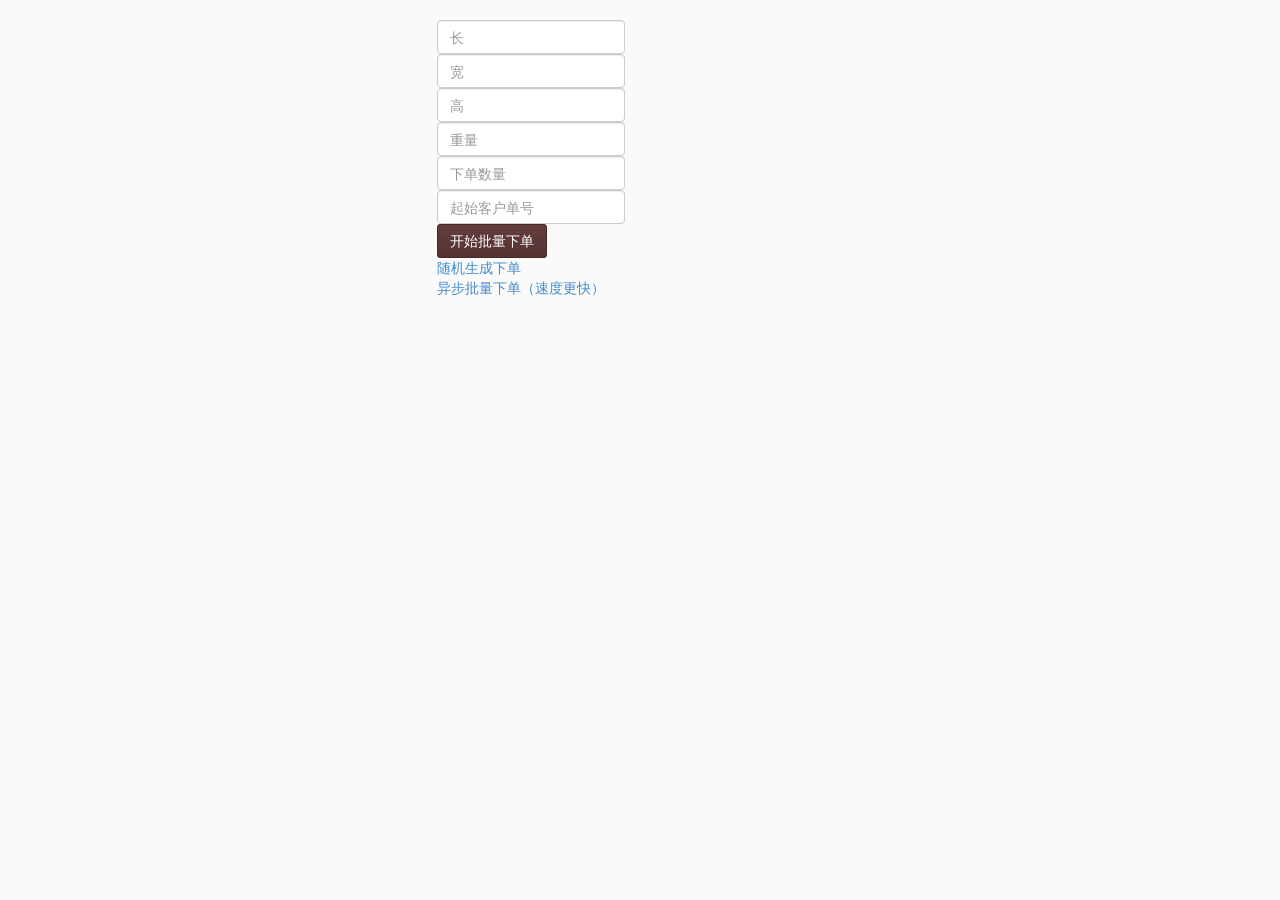
<file: templates/index.html>
<!DOCTYPE html>
<html lang="en">
<head>
    <meta charset="UTF-8">
    <title>云途工具平台</title>
    <meta content="IE=edge,chrome=1" http-equiv="X-UA-Compatible">
    <meta name="viewport" content="width=device-width, initial-scale=1.0">
    <meta name="description" content="">
    <meta name="author" content="">

    <link href='http://fonts.googleapis.com/css?family=Open+Sans:400,700' rel='stylesheet' type='text/css'>
       <link rel="stylesheet" type="text/css" href="../static/lib/bootstrap/css/bootstrap.css">
    <link rel="stylesheet" href="../static/lib/font-awesome/css/font-awesome.css">
    <script src="../static/lib/jquery-1.11.1.min.js" type="text/javascript"></script>
    <link rel="stylesheet" type="text/css" href="../static/css/theme.css">
    <link rel="stylesheet" type="text/css" href="../static/css/premium.css">
    <script src="../static/lib/bootstrap/js/bootstrap.js"></script>
</head>
<body>
<div class="row">
    <div class="col-md-4"></div>
  <div class="col-md-2">
    <br>
    <div id="myTabContent" class="tab-content">
      <div class="tab-pane active in" id="home">
      <form id="tab" action="{{ url_for("order") }}" method="post">
        <div class="form-group">

            <input type="text" placeholder="长" class="form-control" name="length">

            <input type="text" placeholder="宽" class="form-control"  name="wide">

            <input type="text" placeholder="高" class="form-control"  name="height">

            <input type="text" placeholder="重量" class="form-control"  name="weight">

            <input type="text" placeholder="下单数量" class="form-control"  name="total">

            <input type="text" placeholder="起始客户单号" class="form-control" minlength="8" maxlength="30"  name="orderno">


            <button type="submit" value="开始下单" class="btn btn-danger">开始批量下单</button><br />
            <a  href="/order_ramdom_page">随机生成下单</a><br />

            <a  href="/order_async_page">异步批量下单（速度更快）</a>
        </div>
      </form>
      </div>
    </div>
  </div>
</div>
</body>
</html>
</file>
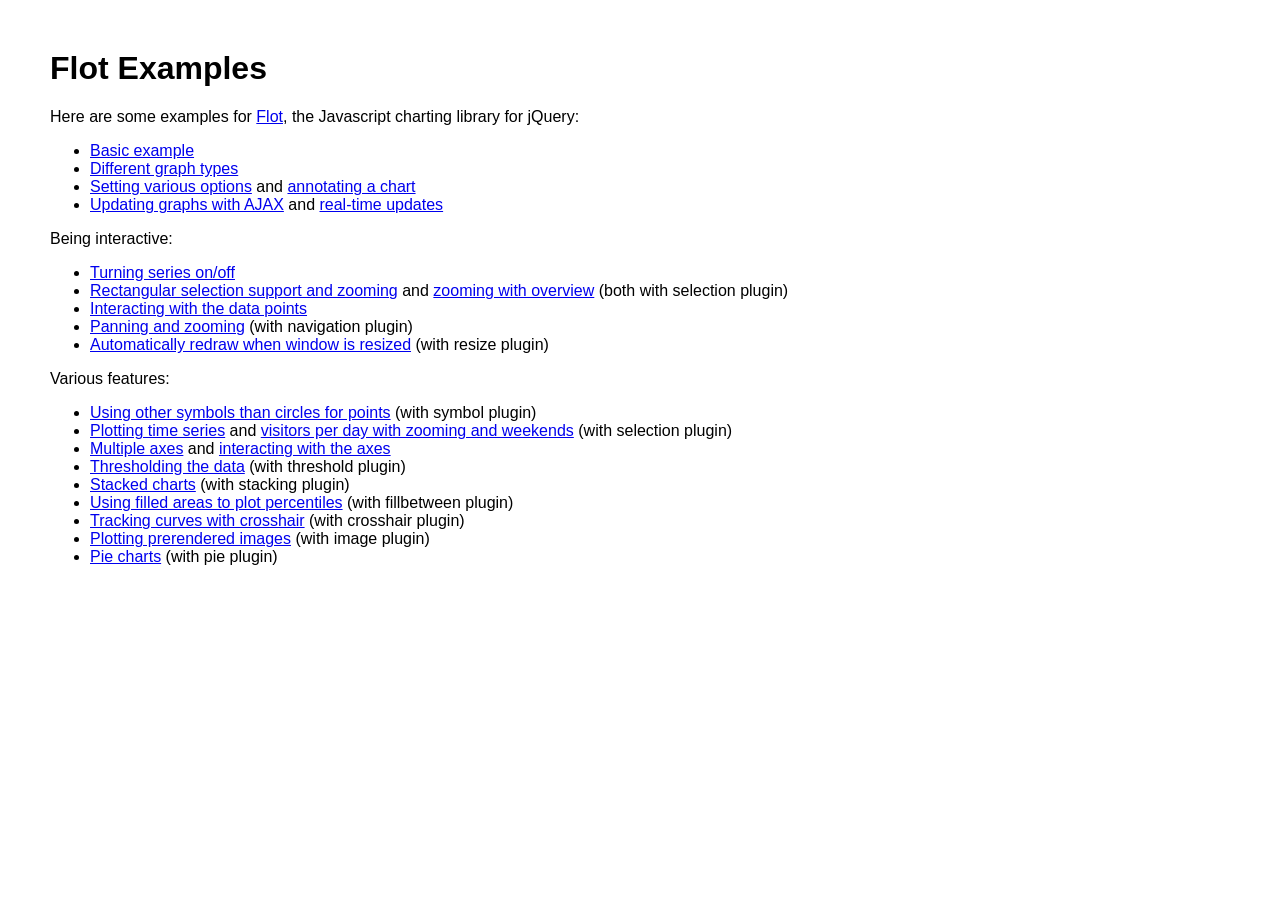
<file: static/lib/flot/examples/index.html>
<!DOCTYPE HTML PUBLIC "-//W3C//DTD HTML 4.01 Transitional//EN" "http://www.w3.org/TR/html4/loose.dtd">
<html>
 <head>
    <meta http-equiv="Content-Type" content="text/html; charset=utf-8">
    <title>Flot Examples</title>
    <link href="layout.css" rel="stylesheet" type="text/css">
 </head>
 <body>
    <h1>Flot Examples</h1>

    <p>Here are some examples for <a href="http://code.google.com/p/flot/">Flot</a>, the Javascript charting library for jQuery:</p>

    <ul>
      <li><a href="basic.html">Basic example</a></li>
      <li><a href="graph-types.html">Different graph types</a></li>
      <li><a href="setting-options.html">Setting various options</a> and <a href="annotating.html">annotating a chart</a></li>
      <li><a href="ajax.html">Updating graphs with AJAX</a> and <a href="realtime.html">real-time updates</a></li>
    </ul>

    <p>Being interactive:</p>
    
    <ul>
      <li><a href="turning-series.html">Turning series on/off</a></li>
      <li><a href="selection.html">Rectangular selection support and zooming</a> and <a href="zooming.html">zooming with overview</a> (both with selection plugin)</li>
      <li><a href="interacting.html">Interacting with the data points</a></li>
      <li><a href="navigate.html">Panning and zooming</a> (with navigation plugin)</li>
      <li><a href="resize.html">Automatically redraw when window is resized</a> (with resize plugin)</li>
    </ul>

    <p>Various features:</p>
    
    <ul>
      <li><a href="symbols.html">Using other symbols than circles for points</a> (with symbol plugin)</li>
      <li><a href="time.html">Plotting time series</a> and <a href="visitors.html">visitors per day with zooming and weekends</a> (with selection plugin)</li>
      <li><a href="multiple-axes.html">Multiple axes</a> and <a href="interacting-axes.html">interacting with the axes</a></li>
      <li><a href="thresholding.html">Thresholding the data</a> (with threshold plugin)</li>
      <li><a href="stacking.html">Stacked charts</a> (with stacking plugin)</li>
      <li><a href="percentiles.html">Using filled areas to plot percentiles</a> (with fillbetween plugin)</li>
      <li><a href="tracking.html">Tracking curves with crosshair</a> (with crosshair plugin)</li>
      <li><a href="image.html">Plotting prerendered images</a> (with image plugin)</li>
      <li><a href="pie.html">Pie charts</a> (with pie plugin)</li>
    </ul>
 </body>
</html>
</file>
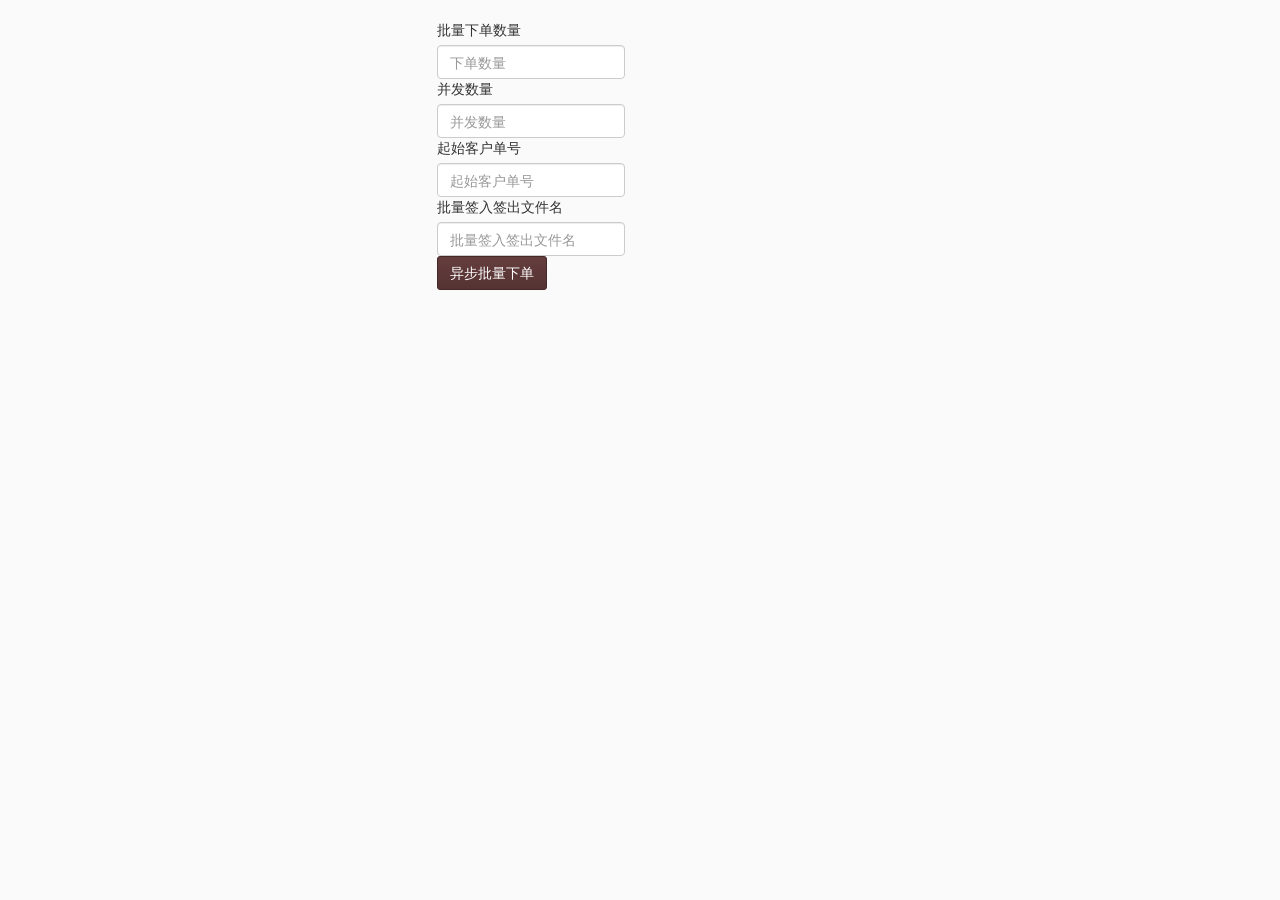
<file: templates/async_order.html>
<!DOCTYPE html>
<html lang="en">
<head>
    <meta charset="UTF-8">
    <title>订单的重量材积随机生成</title>
    <meta content="IE=edge,chrome=1" http-equiv="X-UA-Compatible">
    <meta name="viewport" content="width=device-width, initial-scale=1.0">
    <meta name="description" content="">
    <meta name="author" content="">

    <link href='http://fonts.googleapis.com/css?family=Open+Sans:400,700' rel='stylesheet' type='text/css'>
       <link rel="stylesheet" type="text/css" href="../static/lib/bootstrap/css/bootstrap.css">
    <link rel="stylesheet" href="../static/lib/font-awesome/css/font-awesome.css">
    <script src="../static/lib/jquery-1.11.1.min.js" type="text/javascript"></script>
    <link rel="stylesheet" type="text/css" href="../static/css/theme.css">
    <link rel="stylesheet" type="text/css" href="../static/css/premium.css">
    <script src="../static/lib/bootstrap/js/bootstrap.js"></script>
</head>
<script>
function check_null()
{
    var total = document.getElementsByName("total").value();
    var orderno = document.getElementsByName("orderno").value();
    var sleep = document.getElementsByName("sleep").value();
    if (total=="" || orderno == "" || sleep == "")
    {alert("数量/单号/时间不能为空");}
    else
    {alert("数量为空")}

}
</script>
<body>
<div class="row">
    <div class="col-md-4"></div>
  <div class="col-md-2">
    <br>
    <div id="myTabContent" class="tab-content">
      <div class="tab-pane active in" id="home">
      <form id="tab" action="{{ url_for("order_async") }}" method="post">
        <div class="form-group">
            <label>批量下单数量</label>
            <input type="text" placeholder="下单数量" class="form-control"  name="total">
            <label>并发数量</label>
            <input type="text" placeholder="并发数量" class="form-control"  name="semaphore">
            <label>起始客户单号</label>
            <input type="text" placeholder="起始客户单号" class="form-control" minlength="8" maxlength="30" name="orderno">
            <label>批量签入签出文件名</label>
            <input type="text" placeholder="批量签入签出文件名" class="form-control" minlength="1" name="filename">
            <button type="submit" value="开始下单" onclick="check_null()" class="btn btn-danger">异步批量下单</button>
        </div>
      </form>
      </div>
    </div>
  </div>
</div>
</body>
</html>
</file>
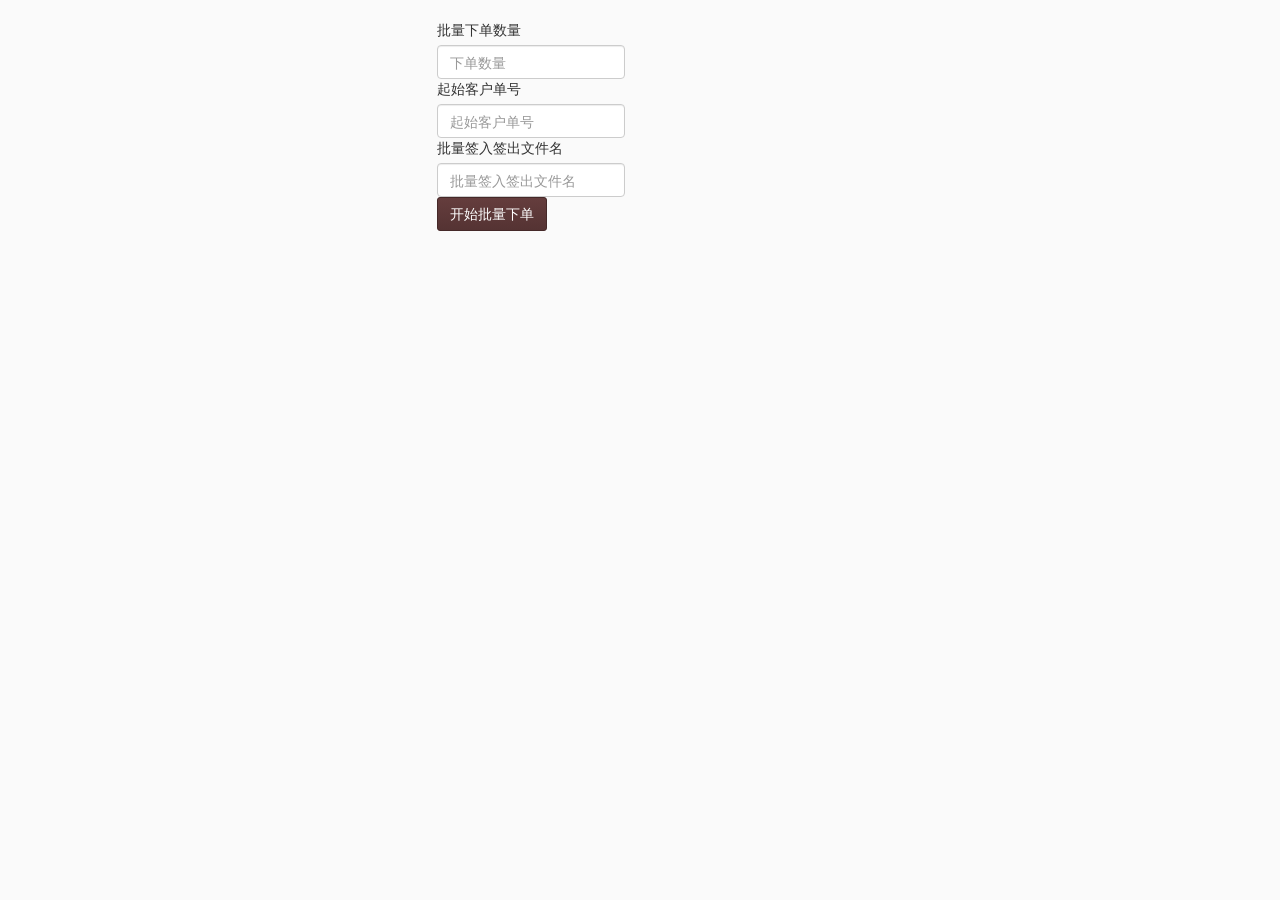
<file: templates/ramdom_order.html>
<!DOCTYPE html>
<html lang="en">
<head>
    <meta charset="UTF-8">
    <title>订单的重量材积随机生成</title>
    <meta content="IE=edge,chrome=1" http-equiv="X-UA-Compatible">
    <meta name="viewport" content="width=device-width, initial-scale=1.0">
    <meta name="description" content="">
    <meta name="author" content="">

    <link href='http://fonts.googleapis.com/css?family=Open+Sans:400,700' rel='stylesheet' type='text/css'>
       <link rel="stylesheet" type="text/css" href="../static/lib/bootstrap/css/bootstrap.css">
    <link rel="stylesheet" href="../static/lib/font-awesome/css/font-awesome.css">
    <script src="../static/lib/jquery-1.11.1.min.js" type="text/javascript"></script>
    <link rel="stylesheet" type="text/css" href="../static/css/theme.css">
    <link rel="stylesheet" type="text/css" href="../static/css/premium.css">
    <script src="../static/lib/bootstrap/js/bootstrap.js"></script>
</head>
<script>
function check_null()
{
    var total = document.getElementsByName("total").value();
    var orderno = document.getElementsByName("orderno").value();
    var sleep = document.getElementsByName("sleep").value();
    if (total=="" || orderno == "" || sleep == "")
    {alert("数量/单号/时间不能为空");}
    else
    {alert("数量为空")}

}
</script>
<body>
<div class="row">
    <div class="col-md-4"></div>
  <div class="col-md-2">
    <br>
    <div id="myTabContent" class="tab-content">
      <div class="tab-pane active in" id="home">
      <form id="tab" action="{{ url_for("order_ramdom") }}" method="post">
        <div class="form-group">
            <label>批量下单数量</label>
            <input type="text" placeholder="下单数量" class="form-control"  name="total">
            <label>起始客户单号</label>
            <input type="text" placeholder="起始客户单号" class="form-control" minlength="8" maxlength="30" name="orderno">
            <label>批量签入签出文件名</label>
            <input type="text" placeholder="批量签入签出文件名" class="form-control" minlength="1" name="filename">
            <button type="submit" value="开始下单" onclick="check_null()" class="btn btn-danger">开始批量下单</button>
        </div>
      </form>
      </div>
    </div>
  </div>
</div>
</body>
</html>
</file>
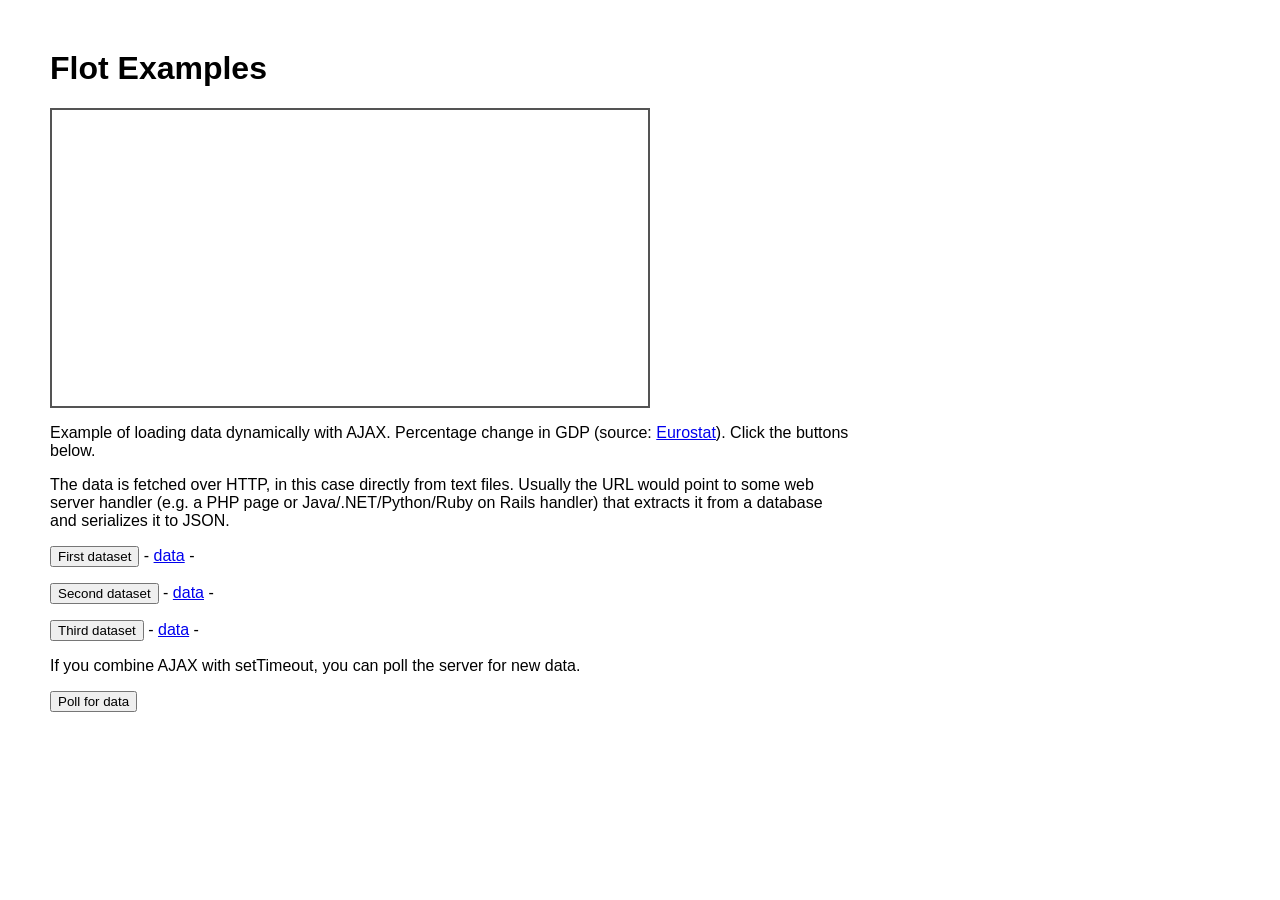
<file: static/lib/flot/examples/ajax.html>
<!DOCTYPE HTML PUBLIC "-//W3C//DTD HTML 4.01 Transitional//EN" "http://www.w3.org/TR/html4/loose.dtd">
<html>
 <head>
    <meta http-equiv="Content-Type" content="text/html; charset=utf-8">
    <title>Flot Examples</title>
    <link href="layout.css" rel="stylesheet" type="text/css">
    <!--[if lte IE 8]><script language="javascript" type="text/javascript" src="../excanvas.min.js"></script><![endif]-->
    <script language="javascript" type="text/javascript" src="../jquery.js"></script>
    <script language="javascript" type="text/javascript" src="../jquery.flot.js"></script>
 </head>
    <body>
    <h1>Flot Examples</h1>

    <div id="placeholder" style="width:600px;height:300px;"></div>

    <p>Example of loading data dynamically with AJAX. Percentage change in GDP (source: <a href="http://epp.eurostat.ec.europa.eu/tgm/table.do?tab=table&init=1&plugin=1&language=en&pcode=tsieb020">Eurostat</a>). Click the buttons below.</p>

    <p>The data is fetched over HTTP, in this case directly from text
    files. Usually the URL would point to some web server handler
    (e.g. a PHP page or Java/.NET/Python/Ruby on Rails handler) that
    extracts it from a database and serializes it to JSON.</p>

    <p>
      <input class="fetchSeries" type="button" value="First dataset"> -
      <a href="data-eu-gdp-growth.json">data</a> -
      <span></span>
    </p>

    <p>
      <input class="fetchSeries" type="button" value="Second dataset"> -
      <a href="data-japan-gdp-growth.json">data</a> -
      <span></span>
    </p>

    <p>
      <input class="fetchSeries" type="button" value="Third dataset"> -
      <a href="data-usa-gdp-growth.json">data</a> -
      <span></span>
    </p>

    <p>If you combine AJAX with setTimeout, you can poll the server
       for new data.</p>

    <p>
      <input class="dataUpdate" type="button" value="Poll for data">
    </p>

<script type="text/javascript">
$(function () {
    var options = {
        lines: { show: true },
        points: { show: true },
        xaxis: { tickDecimals: 0, tickSize: 1 }
    };
    var data = [];
    var placeholder = $("#placeholder");
    
    $.plot(placeholder, data, options);

    
    // fetch one series, adding to what we got
    var alreadyFetched = {};
    
    $("input.fetchSeries").click(function () {
        var button = $(this);
        
        // find the URL in the link right next to us 
        var dataurl = button.siblings('a').attr('href');

        // then fetch the data with jQuery
        function onDataReceived(series) {
            // extract the first coordinate pair so you can see that
            // data is now an ordinary Javascript object
            var firstcoordinate = '(' + series.data[0][0] + ', ' + series.data[0][1] + ')';

            button.siblings('span').text('Fetched ' + series.label + ', first point: ' + firstcoordinate);

            // let's add it to our current data
            if (!alreadyFetched[series.label]) {
                alreadyFetched[series.label] = true;
                data.push(series);
            }
            
            // and plot all we got
            $.plot(placeholder, data, options);
         }
        
        $.ajax({
            url: dataurl,
            method: 'GET',
            dataType: 'json',
            success: onDataReceived
        });
    });


    // initiate a recurring data update
    $("input.dataUpdate").click(function () {
        // reset data
        data = [];
        alreadyFetched = {};
        
        $.plot(placeholder, data, options);

        var iteration = 0;
        
        function fetchData() {
            ++iteration;

            function onDataReceived(series) {
                // we get all the data in one go, if we only got partial
                // data, we could merge it with what we already got
                data = [ series ];
                
                $.plot($("#placeholder"), data, options);
            }
        
            $.ajax({
                // usually, we'll just call the same URL, a script
                // connected to a database, but in this case we only
                // have static example files so we need to modify the
                // URL
                url: "data-eu-gdp-growth-" + iteration + ".json",
                method: 'GET',
                dataType: 'json',
                success: onDataReceived
            });
            
            if (iteration < 5)
                setTimeout(fetchData, 1000);
            else {
                data = [];
                alreadyFetched = {};
            }
        }

        setTimeout(fetchData, 1000);
    });
});
</script>

 </body>
</html>
</file>
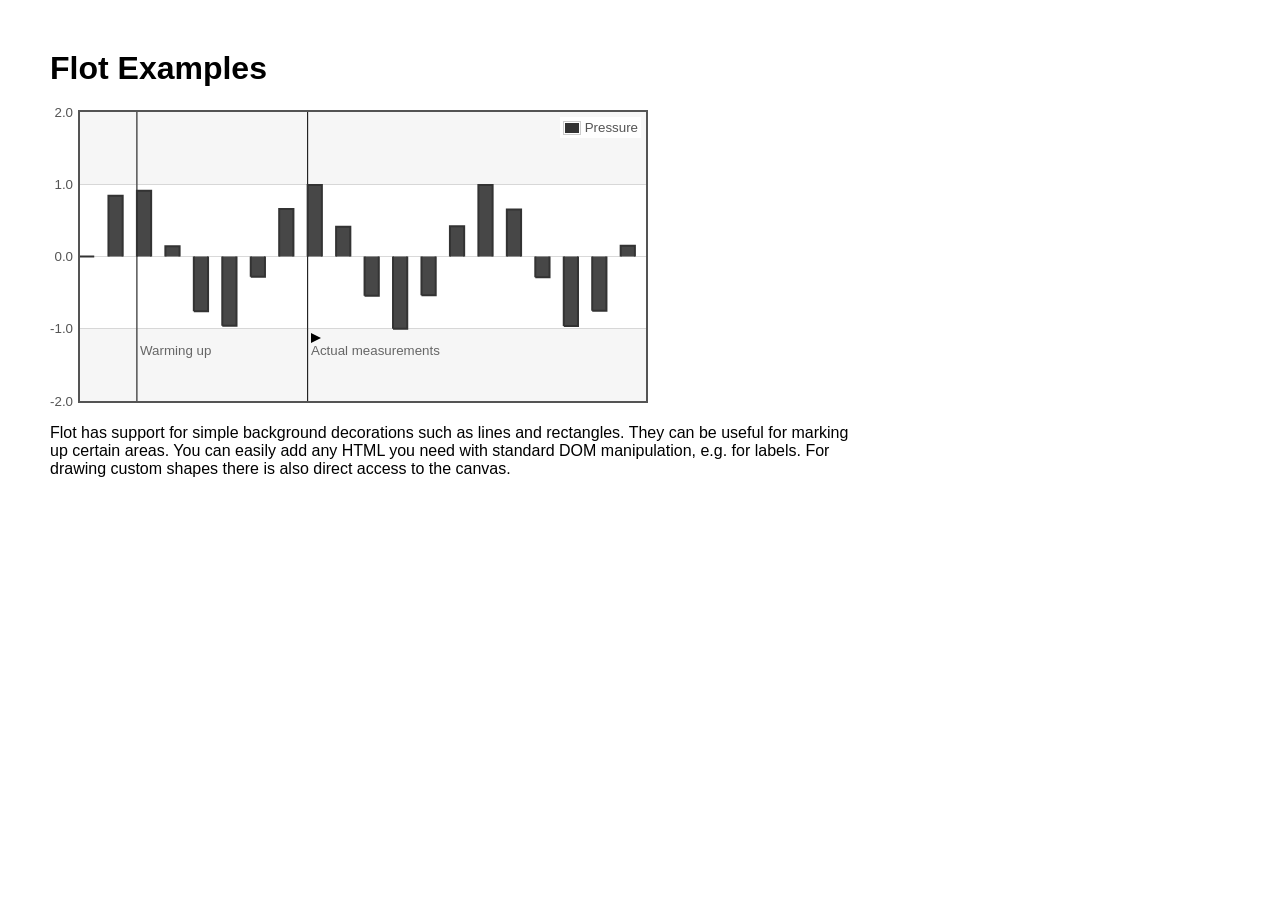
<file: static/lib/flot/examples/annotating.html>
<!DOCTYPE HTML PUBLIC "-//W3C//DTD HTML 4.01 Transitional//EN" "http://www.w3.org/TR/html4/loose.dtd">
<html>
 <head>
    <meta http-equiv="Content-Type" content="text/html; charset=utf-8">
    <title>Flot Examples</title>
    <link href="layout.css" rel="stylesheet" type="text/css">
    <!--[if lte IE 8]><script language="javascript" type="text/javascript" src="../excanvas.min.js"></script><![endif]-->
    <script language="javascript" type="text/javascript" src="../jquery.js"></script>
    <script language="javascript" type="text/javascript" src="../jquery.flot.js"></script>
 </head>
    <body>
    <h1>Flot Examples</h1>

    <div id="placeholder" style="width:600px;height:300px;"></div>

    <p>Flot has support for simple background decorations such as
    lines and rectangles. They can be useful for marking up certain
    areas. You can easily add any HTML you need with standard DOM
    manipulation, e.g. for labels. For drawing custom shapes there is
    also direct access to the canvas.</p>

<script type="text/javascript">
$(function () {
    // generate a dataset
    var d1 = [];
    for (var i = 0; i < 20; ++i)
        d1.push([i, Math.sin(i)]);
    
    var data = [{ data: d1, label: "Pressure", color: "#333" }];

    // setup background areas
    var markings = [
        { color: '#f6f6f6', yaxis: { from: 1 } },
        { color: '#f6f6f6', yaxis: { to: -1 } },
        { color: '#000', lineWidth: 1, xaxis: { from: 2, to: 2 } },
        { color: '#000', lineWidth: 1, xaxis: { from: 8, to: 8 } }
    ];
    
    var placeholder = $("#placeholder");
    
    // plot it
    var plot = $.plot(placeholder, data, {
        bars: { show: true, barWidth: 0.5, fill: 0.9 },
        xaxis: { ticks: [], autoscaleMargin: 0.02 },
        yaxis: { min: -2, max: 2 },
        grid: { markings: markings }
    });

    // add labels
    var o;

    o = plot.pointOffset({ x: 2, y: -1.2});
    // we just append it to the placeholder which Flot already uses
    // for positioning
    placeholder.append('<div style="position:absolute;left:' + (o.left + 4) + 'px;top:' + o.top + 'px;color:#666;font-size:smaller">Warming up</div>');

    o = plot.pointOffset({ x: 8, y: -1.2});
    placeholder.append('<div style="position:absolute;left:' + (o.left + 4) + 'px;top:' + o.top + 'px;color:#666;font-size:smaller">Actual measurements</div>');

    // draw a little arrow on top of the last label to demonstrate
    // canvas drawing
    var ctx = plot.getCanvas().getContext("2d");
    ctx.beginPath();
    o.left += 4;
    ctx.moveTo(o.left, o.top);
    ctx.lineTo(o.left, o.top - 10);
    ctx.lineTo(o.left + 10, o.top - 5);
    ctx.lineTo(o.left, o.top);
    ctx.fillStyle = "#000";
    ctx.fill();
});
</script>

 </body>
</html>
</file>
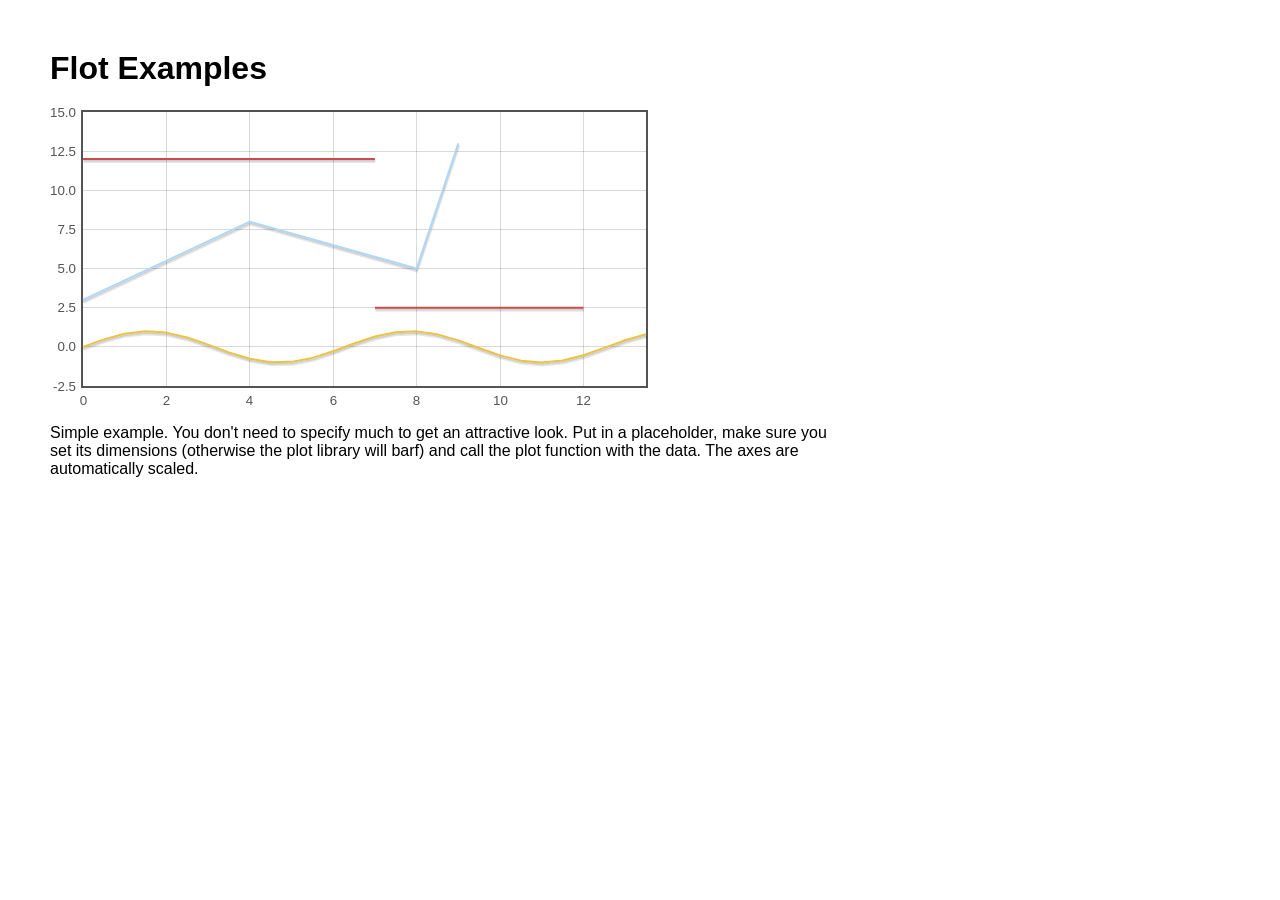
<file: static/lib/flot/examples/basic.html>
<!DOCTYPE HTML PUBLIC "-//W3C//DTD HTML 4.01 Transitional//EN" "http://www.w3.org/TR/html4/loose.dtd">
<html>
 <head>
    <meta http-equiv="Content-Type" content="text/html; charset=utf-8">
    <title>Flot Examples</title>
    <link href="layout.css" rel="stylesheet" type="text/css">
    <!--[if lte IE 8]><script language="javascript" type="text/javascript" src="../excanvas.min.js"></script><![endif]-->
    <script language="javascript" type="text/javascript" src="../jquery.js"></script>
    <script language="javascript" type="text/javascript" src="../jquery.flot.js"></script>
 </head>
    <body>
    <h1>Flot Examples</h1>

    <div id="placeholder" style="width:600px;height:300px;"></div>

    <p>Simple example. You don't need to specify much to get an
       attractive look. Put in a placeholder, make sure you set its
       dimensions (otherwise the plot library will barf) and call the
       plot function with the data. The axes are automatically
       scaled.</p>

<script type="text/javascript">
$(function () {
    var d1 = [];
    for (var i = 0; i < 14; i += 0.5)
        d1.push([i, Math.sin(i)]);

    var d2 = [[0, 3], [4, 8], [8, 5], [9, 13]];

    // a null signifies separate line segments
    var d3 = [[0, 12], [7, 12], null, [7, 2.5], [12, 2.5]];
    
    $.plot($("#placeholder"), [ d1, d2, d3 ]);
});
</script>

 </body>
</html>
</file>
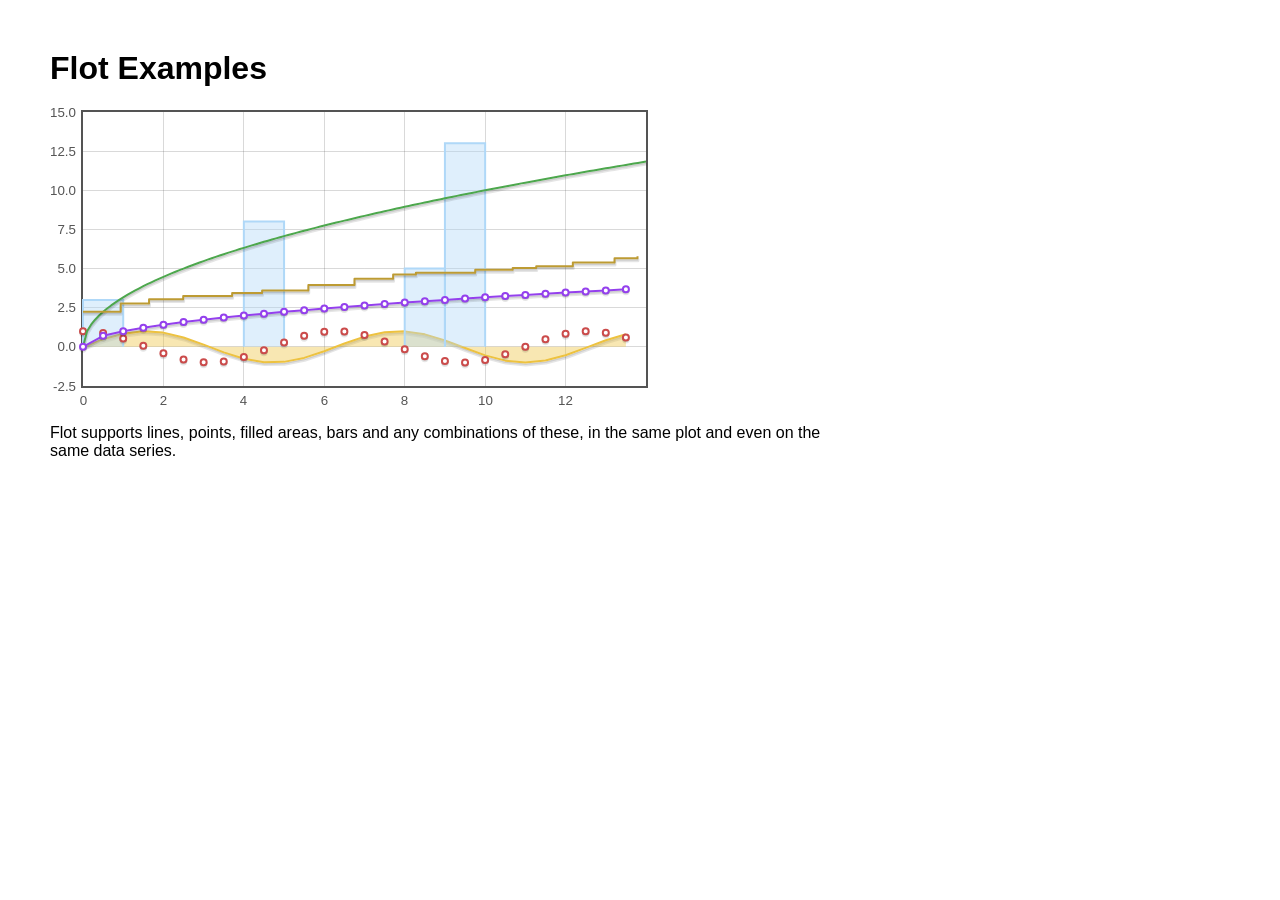
<file: static/lib/flot/examples/graph-types.html>
<!DOCTYPE HTML PUBLIC "-//W3C//DTD HTML 4.01 Transitional//EN" "http://www.w3.org/TR/html4/loose.dtd">
<html>
 <head>
    <meta http-equiv="Content-Type" content="text/html; charset=utf-8">
    <title>Flot Examples</title>
    <link href="layout.css" rel="stylesheet" type="text/css">
    <!--[if lte IE 8]><script language="javascript" type="text/javascript" src="../excanvas.min.js"></script><![endif]-->
    <script language="javascript" type="text/javascript" src="../jquery.js"></script>
    <script language="javascript" type="text/javascript" src="../jquery.flot.js"></script>
 </head>
    <body>
    <h1>Flot Examples</h1>

    <div id="placeholder" style="width:600px;height:300px"></div>

    <p>Flot supports lines, points, filled areas, bars and any
    combinations of these, in the same plot and even on the same data
    series.</p>

<script type="text/javascript">
$(function () {
    var d1 = [];
    for (var i = 0; i < 14; i += 0.5)
        d1.push([i, Math.sin(i)]);

    var d2 = [[0, 3], [4, 8], [8, 5], [9, 13]];

    var d3 = [];
    for (var i = 0; i < 14; i += 0.5)
        d3.push([i, Math.cos(i)]);

    var d4 = [];
    for (var i = 0; i < 14; i += 0.1)
        d4.push([i, Math.sqrt(i * 10)]);
    
    var d5 = [];
    for (var i = 0; i < 14; i += 0.5)
        d5.push([i, Math.sqrt(i)]);

    var d6 = [];
    for (var i = 0; i < 14; i += 0.5 + Math.random())
        d6.push([i, Math.sqrt(2*i + Math.sin(i) + 5)]);
                        
    $.plot($("#placeholder"), [
        {
            data: d1,
            lines: { show: true, fill: true }
        },
        {
            data: d2,
            bars: { show: true }
        },
        {
            data: d3,
            points: { show: true }
        },
        {
            data: d4,
            lines: { show: true }
        },
        {
            data: d5,
            lines: { show: true },
            points: { show: true }
        },
        {
            data: d6,
            lines: { show: true, steps: true }
        }
    ]);
});
</script>

 </body>
</html>
</file>
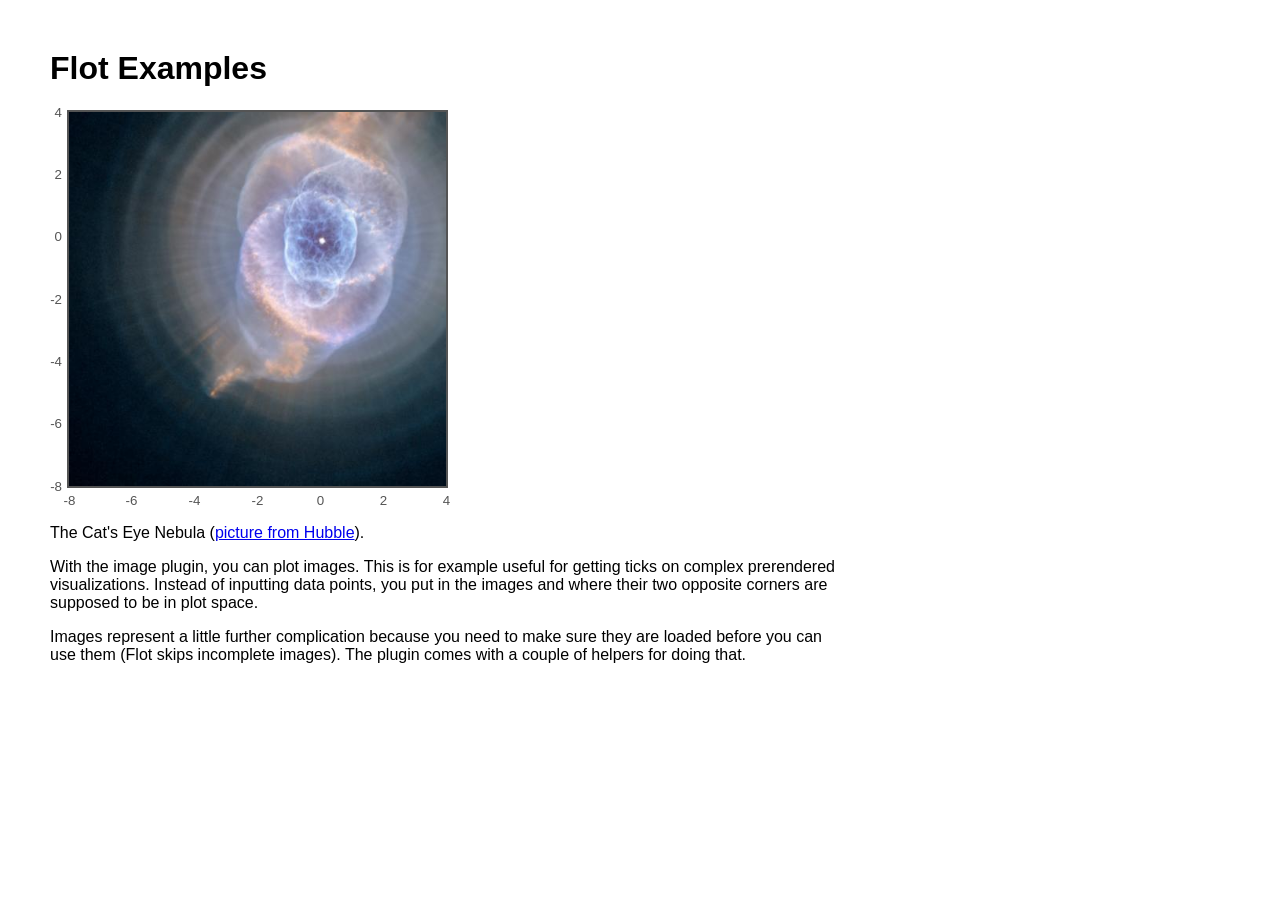
<file: static/lib/flot/examples/image.html>
<!DOCTYPE HTML PUBLIC "-//W3C//DTD HTML 4.01 Transitional//EN" "http://www.w3.org/TR/html4/loose.dtd">
<html>
 <head>
    <meta http-equiv="Content-Type" content="text/html; charset=utf-8">
    <title>Flot Examples</title>
    <link href="layout.css" rel="stylesheet" type="text/css">
    <!--[if lte IE 8]><script language="javascript" type="text/javascript" src="../excanvas.min.js"></script><![endif]-->
    <script language="javascript" type="text/javascript" src="../jquery.js"></script>
    <script language="javascript" type="text/javascript" src="../jquery.flot.js"></script>
    <script language="javascript" type="text/javascript" src="../jquery.flot.image.js"></script>
 </head>
 <body>
    <h1>Flot Examples</h1>

    <div id="placeholder" style="width:400px;height:400px;"></div>

    <p>The Cat's Eye Nebula (<a href="http://hubblesite.org/gallery/album/nebula/pr2004027a/">picture from Hubble</a>).</p>
    
    <p>With the image plugin, you can plot images. This is for example
    useful for getting ticks on complex prerendered visualizations.
    Instead of inputting data points, you put in the images and where
    their two opposite corners are supposed to be in plot space.</p>

    <p>Images represent a little further complication because you need
    to make sure they are loaded before you can use them (Flot skips
    incomplete images). The plugin comes with a couple of helpers
    for doing that.</p>

<script type="text/javascript">
$(function () {
    var data = [ [ ["hs-2004-27-a-large_web.jpg", -10, -10, 10, 10] ] ];
    var options = {
            series: { images: { show: true } },
            xaxis: { min: -8, max: 4 },
            yaxis: { min: -8, max: 4 }
    };

    $.plot.image.loadDataImages(data, options, function () {
        $.plot($("#placeholder"), data, options);
    });
});
</script>

 </body>
</html>
</file>
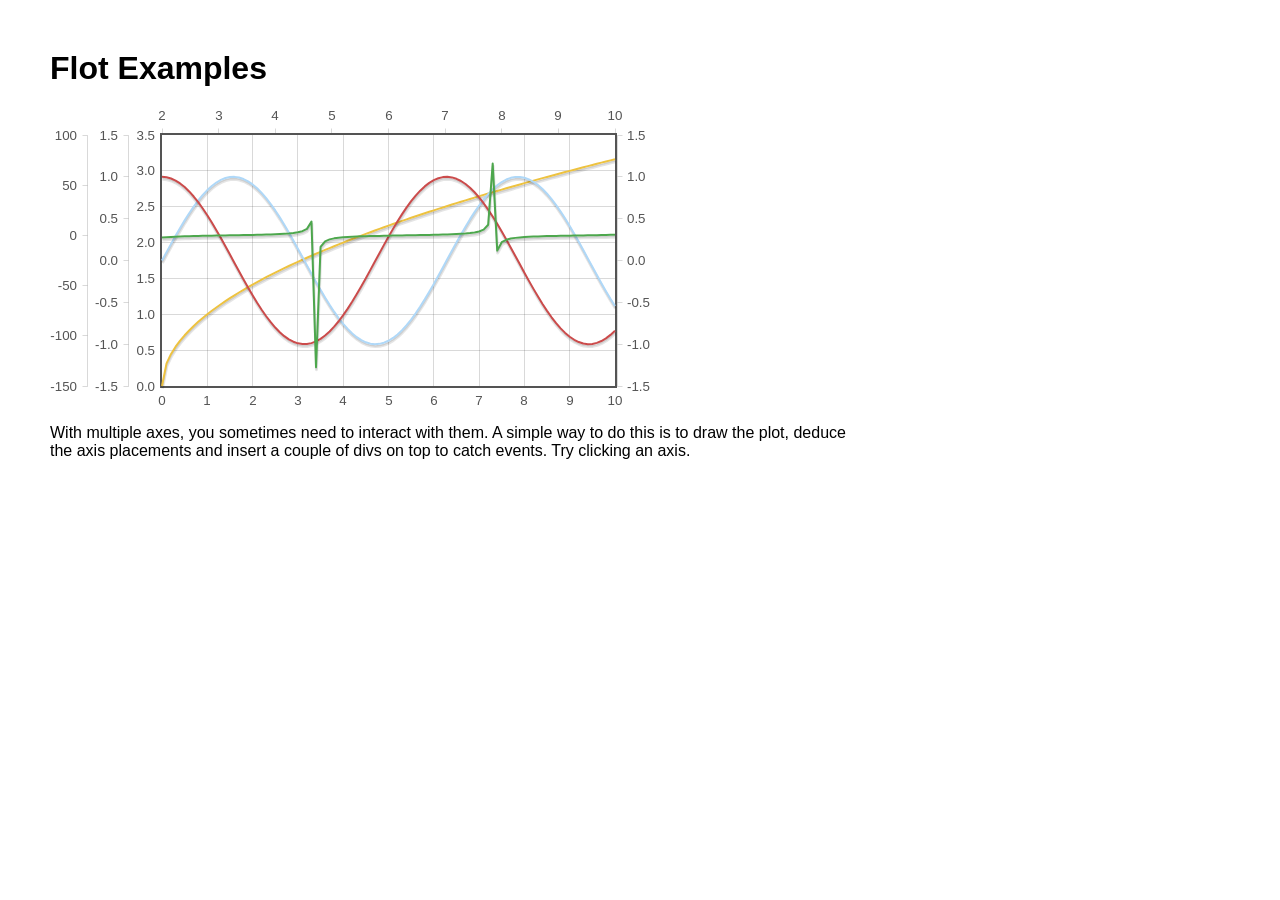
<file: static/lib/flot/examples/interacting-axes.html>
<!DOCTYPE HTML PUBLIC "-//W3C//DTD HTML 4.01 Transitional//EN" "http://www.w3.org/TR/html4/loose.dtd">
<html>
 <head>
    <meta http-equiv="Content-Type" content="text/html; charset=utf-8">
    <title>Flot Examples</title>
    <link href="layout.css" rel="stylesheet" type="text/css">
    <!--[if lte IE 8]><script language="javascript" type="text/javascript" src="../excanvas.min.js"></script><![endif]-->
    <script language="javascript" type="text/javascript" src="../jquery.js"></script>
    <script language="javascript" type="text/javascript" src="../jquery.flot.js"></script>
 </head>
    <body>
    <h1>Flot Examples</h1>

    <div id="placeholder" style="width:600px;height:300px;"></div>

    <p>With multiple axes, you sometimes need to interact with them. A
    simple way to do this is to draw the plot, deduce the axis
    placements and insert a couple of divs on top to catch events.
    Try clicking an axis.</p>

    <p id="click"></p>

<script type="text/javascript">
$(function () {
    function generate(start, end, fn) {
        var res = [];
        for (var i = 0; i <= 100; ++i) {
            var x = start + i / 100 * (end - start);
            res.push([x, fn(x)]);
        }
        return res;
    }

    var data = [
        { data: generate(0, 10, function (x) { return Math.sqrt(x)}), xaxis: 1, yaxis:1 },
        { data: generate(0, 10, function (x) { return Math.sin(x)}), xaxis: 1, yaxis:2 },
        { data: generate(0, 10, function (x) { return Math.cos(x)}), xaxis: 1, yaxis:3 },
        { data: generate(2, 10, function (x) { return Math.tan(x)}), xaxis: 2, yaxis: 4 }
    ];

    var plot = $.plot($("#placeholder"),
                      data,
                      {
                          xaxes: [
                              { position: 'bottom' },
                              { position: 'top'}
                          ],
                          yaxes: [
                              { position: 'left' },
                              { position: 'left' },
                              { position: 'right' },
                              { position: 'left' }
                          ]
                      });

    // now for each axis, create a div

    function getBoundingBoxForAxis(plot, axis) {
        var left = axis.box.left, top = axis.box.top,
            right = left + axis.box.width, bottom = top + axis.box.height;

        // some ticks may stick out, enlarge the box to encompass all ticks
        var cls = axis.direction + axis.n + 'Axis';
        plot.getPlaceholder().find('.' + cls + ' .tickLabel').each(function () {
            var pos = $(this).position();
            left = Math.min(pos.left, left);
            top = Math.min(pos.top, top);
            right = Math.max(Math.round(pos.left) + $(this).outerWidth(), right);
            bottom = Math.max(Math.round(pos.top) + $(this).outerHeight(), bottom);
        });
        
        return { left: left, top: top, width: right - left, height: bottom - top };
    }
    
    $.each(plot.getAxes(), function (i, axis) {
        if (!axis.show)
            return;
        
        var box = getBoundingBoxForAxis(plot, axis);
        
        $('<div class="axisTarget" style="position:absolute;left:' + box.left + 'px;top:' + box.top + 'px;width:' + box.width +  'px;height:' + box.height + 'px"></div>')
            .data('axis.direction', axis.direction)
            .data('axis.n', axis.n)
            .css({ backgroundColor: "#f00", opacity: 0, cursor: "pointer" })
            .appendTo(plot.getPlaceholder())
            .hover(
                function () { $(this).css({ opacity: 0.10 }) },
                function () { $(this).css({ opacity: 0 }) }
            )
            .click(function () {
                $("#click").text("You clicked the " + axis.direction + axis.n + "axis!")
            });
    });
});
</script>
 </body>
</html>
</file>
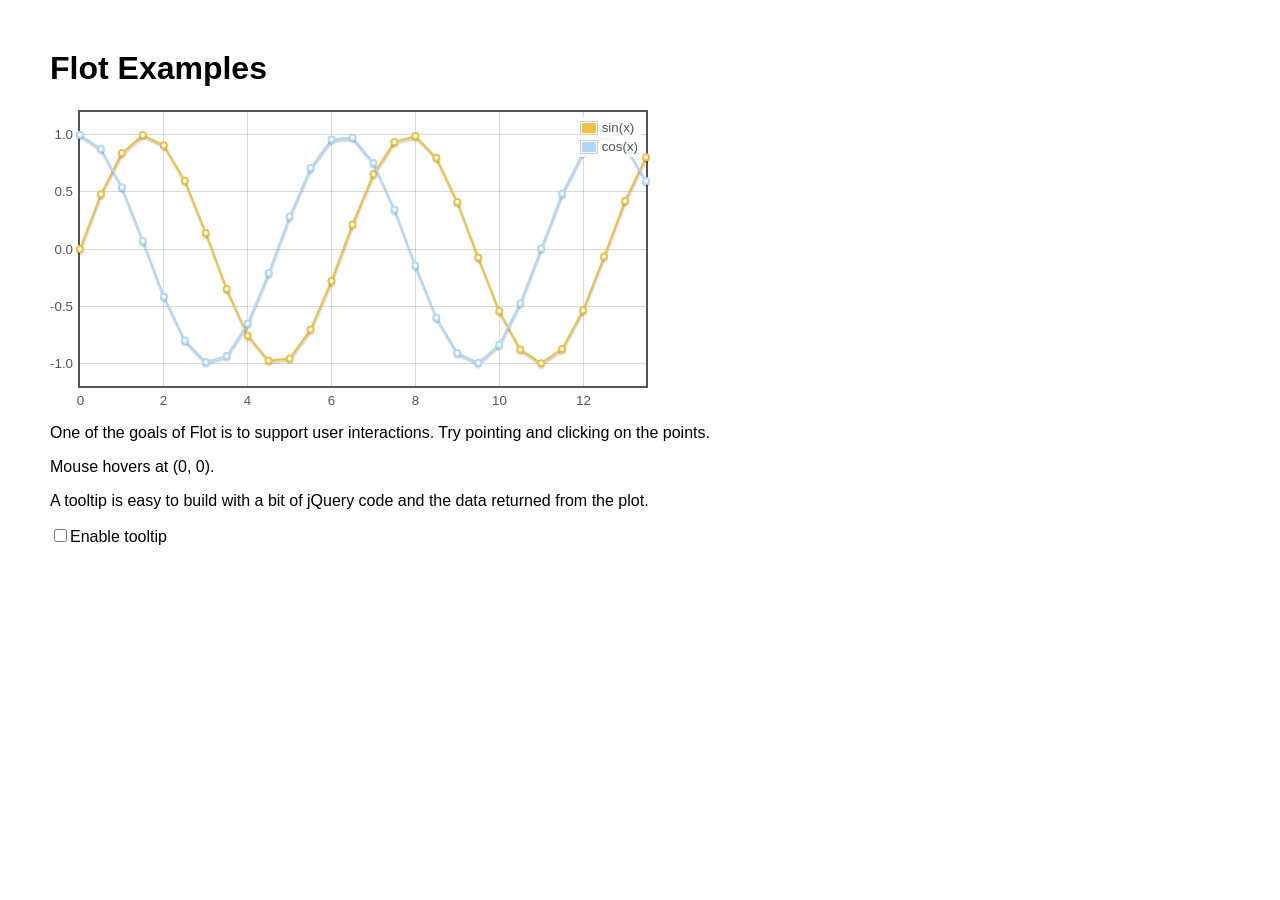
<file: static/lib/flot/examples/interacting.html>
<!DOCTYPE HTML PUBLIC "-//W3C//DTD HTML 4.01 Transitional//EN" "http://www.w3.org/TR/html4/loose.dtd">
<html>
 <head>
    <meta http-equiv="Content-Type" content="text/html; charset=utf-8">
    <title>Flot Examples</title>
    <link href="layout.css" rel="stylesheet" type="text/css">
    <!--[if lte IE 8]><script language="javascript" type="text/javascript" src="../excanvas.min.js"></script><![endif]-->
    <script language="javascript" type="text/javascript" src="../jquery.js"></script>
    <script language="javascript" type="text/javascript" src="../jquery.flot.js"></script>
 </head>
    <body>
    <h1>Flot Examples</h1>

    <div id="placeholder" style="width:600px;height:300px"></div>

    <p>One of the goals of Flot is to support user interactions. Try
    pointing and clicking on the points.</p>

    <p id="hoverdata">Mouse hovers at
    (<span id="x">0</span>, <span id="y">0</span>). <span id="clickdata"></span></p>

    <p>A tooltip is easy to build with a bit of jQuery code and the
    data returned from the plot.</p>

    <p><input id="enableTooltip" type="checkbox">Enable tooltip</p>

<script type="text/javascript">
$(function () {
    var sin = [], cos = [];
    for (var i = 0; i < 14; i += 0.5) {
        sin.push([i, Math.sin(i)]);
        cos.push([i, Math.cos(i)]);
    }

    var plot = $.plot($("#placeholder"),
           [ { data: sin, label: "sin(x)"}, { data: cos, label: "cos(x)" } ], {
               series: {
                   lines: { show: true },
                   points: { show: true }
               },
               grid: { hoverable: true, clickable: true },
               yaxis: { min: -1.2, max: 1.2 }
             });

    function showTooltip(x, y, contents) {
        $('<div id="tooltip">' + contents + '</div>').css( {
            position: 'absolute',
            display: 'none',
            top: y + 5,
            left: x + 5,
            border: '1px solid #fdd',
            padding: '2px',
            'background-color': '#fee',
            opacity: 0.80
        }).appendTo("body").fadeIn(200);
    }

    var previousPoint = null;
    $("#placeholder").bind("plothover", function (event, pos, item) {
        $("#x").text(pos.x.toFixed(2));
        $("#y").text(pos.y.toFixed(2));

        if ($("#enableTooltip:checked").length > 0) {
            if (item) {
                if (previousPoint != item.dataIndex) {
                    previousPoint = item.dataIndex;
                    
                    $("#tooltip").remove();
                    var x = item.datapoint[0].toFixed(2),
                        y = item.datapoint[1].toFixed(2);
                    
                    showTooltip(item.pageX, item.pageY,
                                item.series.label + " of " + x + " = " + y);
                }
            }
            else {
                $("#tooltip").remove();
                previousPoint = null;            
            }
        }
    });

    $("#placeholder").bind("plotclick", function (event, pos, item) {
        if (item) {
            $("#clickdata").text("You clicked point " + item.dataIndex + " in " + item.series.label + ".");
            plot.highlight(item.series, item.datapoint);
        }
    });
});
</script>

 </body>
</html>
</file>
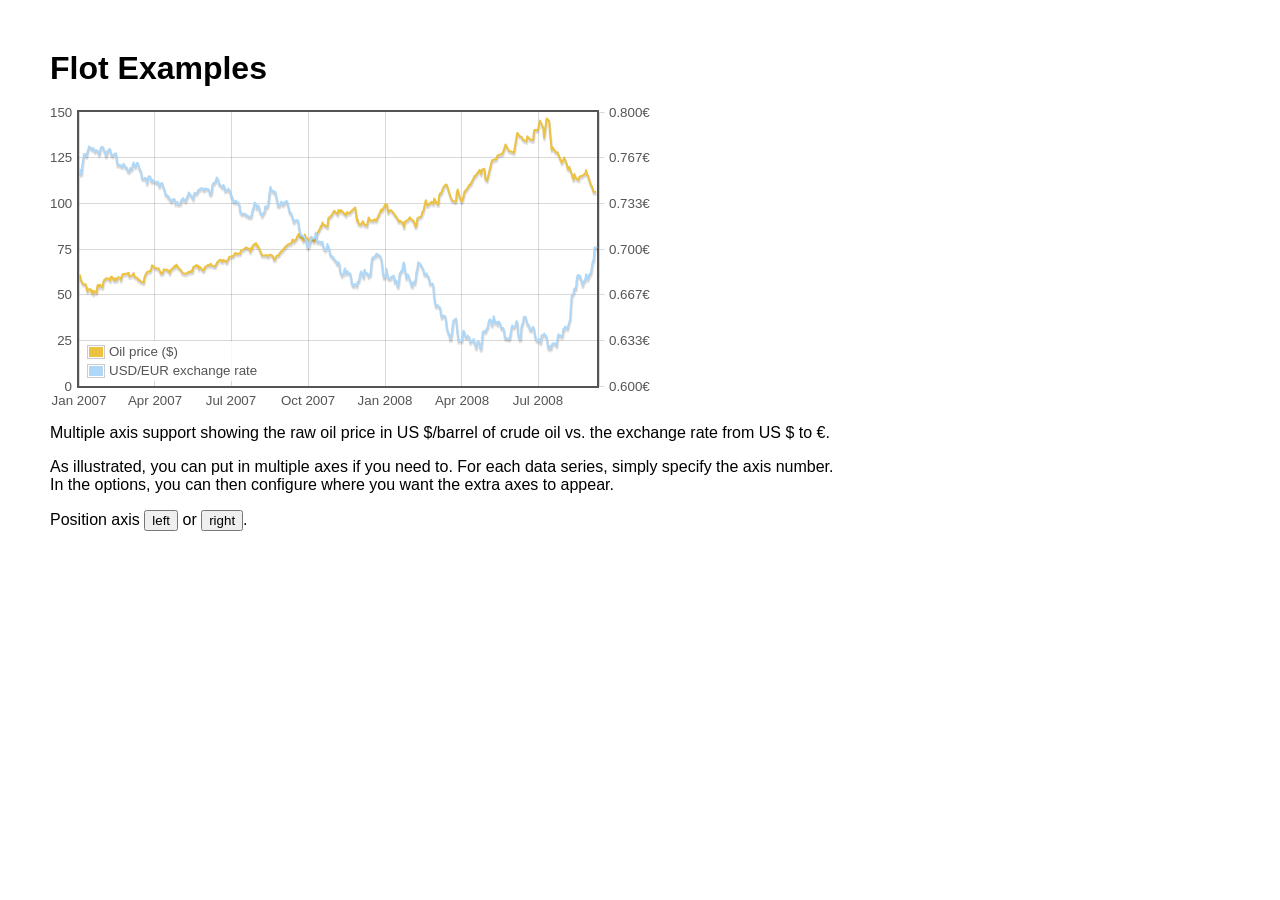
<file: static/lib/flot/examples/multiple-axes.html>
<!DOCTYPE HTML PUBLIC "-//W3C//DTD HTML 4.01 Transitional//EN" "http://www.w3.org/TR/html4/loose.dtd">
<html>
 <head>
    <meta http-equiv="Content-Type" content="text/html; charset=utf-8">
    <title>Flot Examples</title>
    <link href="layout.css" rel="stylesheet" type="text/css">
    <!--[if lte IE 8]><script language="javascript" type="text/javascript" src="../excanvas.min.js"></script><![endif]-->
    <script language="javascript" type="text/javascript" src="../jquery.js"></script>
    <script language="javascript" type="text/javascript" src="../jquery.flot.js"></script>
 </head>
    <body>
    <h1>Flot Examples</h1>

    <div id="placeholder" style="width:600px;height:300px;"></div>

    <p>Multiple axis support showing the raw oil price in US $/barrel of
    crude oil vs. the exchange rate from US $ to €.</p>

    <p>As illustrated, you can put in multiple axes if you
    need to. For each data series, simply specify the axis number.
    In the options, you can then configure where you want the extra
    axes to appear.</p>

    <p>Position axis <button>left</button> or <button>right</button>.</p>

<script type="text/javascript">
$(function () {
    var oilprices = [[1167692400000,61.05], [1167778800000,58.32], [1167865200000,57.35], [1167951600000,56.31], [1168210800000,55.55], [1168297200000,55.64], [1168383600000,54.02], [1168470000000,51.88], [1168556400000,52.99], [1168815600000,52.99], [1168902000000,51.21], [1168988400000,52.24], [1169074800000,50.48], [1169161200000,51.99], [1169420400000,51.13], [1169506800000,55.04], [1169593200000,55.37], [1169679600000,54.23], [1169766000000,55.42], [1170025200000,54.01], [1170111600000,56.97], [1170198000000,58.14], [1170284400000,58.14], [1170370800000,59.02], [1170630000000,58.74], [1170716400000,58.88], [1170802800000,57.71], [1170889200000,59.71], [1170975600000,59.89], [1171234800000,57.81], [1171321200000,59.06], [1171407600000,58.00], [1171494000000,57.99], [1171580400000,59.39], [1171839600000,59.39], [1171926000000,58.07], [1172012400000,60.07], [1172098800000,61.14], [1172444400000,61.39], [1172530800000,61.46], [1172617200000,61.79], [1172703600000,62.00], [1172790000000,60.07], [1173135600000,60.69], [1173222000000,61.82], [1173308400000,60.05], [1173654000000,58.91], [1173740400000,57.93], [1173826800000,58.16], [1173913200000,57.55], [1173999600000,57.11], [1174258800000,56.59], [1174345200000,59.61], [1174518000000,61.69], [1174604400000,62.28], [1174860000000,62.91], [1174946400000,62.93], [1175032800000,64.03], [1175119200000,66.03], [1175205600000,65.87], [1175464800000,64.64], [1175637600000,64.38], [1175724000000,64.28], [1175810400000,64.28], [1176069600000,61.51], [1176156000000,61.89], [1176242400000,62.01], [1176328800000,63.85], [1176415200000,63.63], [1176674400000,63.61], [1176760800000,63.10], [1176847200000,63.13], [1176933600000,61.83], [1177020000000,63.38], [1177279200000,64.58], [1177452000000,65.84], [1177538400000,65.06], [1177624800000,66.46], [1177884000000,64.40], [1178056800000,63.68], [1178143200000,63.19], [1178229600000,61.93], [1178488800000,61.47], [1178575200000,61.55], [1178748000000,61.81], [1178834400000,62.37], [1179093600000,62.46], [1179180000000,63.17], [1179266400000,62.55], [1179352800000,64.94], [1179698400000,66.27], [1179784800000,65.50], [1179871200000,65.77], [1179957600000,64.18], [1180044000000,65.20], [1180389600000,63.15], [1180476000000,63.49], [1180562400000,65.08], [1180908000000,66.30], [1180994400000,65.96], [1181167200000,66.93], [1181253600000,65.98], [1181599200000,65.35], [1181685600000,66.26], [1181858400000,68.00], [1182117600000,69.09], [1182204000000,69.10], [1182290400000,68.19], [1182376800000,68.19], [1182463200000,69.14], [1182722400000,68.19], [1182808800000,67.77], [1182895200000,68.97], [1182981600000,69.57], [1183068000000,70.68], [1183327200000,71.09], [1183413600000,70.92], [1183586400000,71.81], [1183672800000,72.81], [1183932000000,72.19], [1184018400000,72.56], [1184191200000,72.50], [1184277600000,74.15], [1184623200000,75.05], [1184796000000,75.92], [1184882400000,75.57], [1185141600000,74.89], [1185228000000,73.56], [1185314400000,75.57], [1185400800000,74.95], [1185487200000,76.83], [1185832800000,78.21], [1185919200000,76.53], [1186005600000,76.86], [1186092000000,76.00], [1186437600000,71.59], [1186696800000,71.47], [1186956000000,71.62], [1187042400000,71.00], [1187301600000,71.98], [1187560800000,71.12], [1187647200000,69.47], [1187733600000,69.26], [1187820000000,69.83], [1187906400000,71.09], [1188165600000,71.73], [1188338400000,73.36], [1188511200000,74.04], [1188856800000,76.30], [1189116000000,77.49], [1189461600000,78.23], [1189548000000,79.91], [1189634400000,80.09], [1189720800000,79.10], [1189980000000,80.57], [1190066400000,81.93], [1190239200000,83.32], [1190325600000,81.62], [1190584800000,80.95], [1190671200000,79.53], [1190757600000,80.30], [1190844000000,82.88], [1190930400000,81.66], [1191189600000,80.24], [1191276000000,80.05], [1191362400000,79.94], [1191448800000,81.44], [1191535200000,81.22], [1191794400000,79.02], [1191880800000,80.26], [1191967200000,80.30], [1192053600000,83.08], [1192140000000,83.69], [1192399200000,86.13], [1192485600000,87.61], [1192572000000,87.40], [1192658400000,89.47], [1192744800000,88.60], [1193004000000,87.56], [1193090400000,87.56], [1193176800000,87.10], [1193263200000,91.86], [1193612400000,93.53], [1193698800000,94.53], [1193871600000,95.93], [1194217200000,93.98], [1194303600000,96.37], [1194476400000,95.46], [1194562800000,96.32], [1195081200000,93.43], [1195167600000,95.10], [1195426800000,94.64], [1195513200000,95.10], [1196031600000,97.70], [1196118000000,94.42], [1196204400000,90.62], [1196290800000,91.01], [1196377200000,88.71], [1196636400000,88.32], [1196809200000,90.23], [1196982000000,88.28], [1197241200000,87.86], [1197327600000,90.02], [1197414000000,92.25], [1197586800000,90.63], [1197846000000,90.63], [1197932400000,90.49], [1198018800000,91.24], [1198105200000,91.06], [1198191600000,90.49], [1198710000000,96.62], [1198796400000,96.00], [1199142000000,99.62], [1199314800000,99.18], [1199401200000,95.09], [1199660400000,96.33], [1199833200000,95.67], [1200351600000,91.90], [1200438000000,90.84], [1200524400000,90.13], [1200610800000,90.57], [1200956400000,89.21], [1201042800000,86.99], [1201129200000,89.85], [1201474800000,90.99], [1201561200000,91.64], [1201647600000,92.33], [1201734000000,91.75], [1202079600000,90.02], [1202166000000,88.41], [1202252400000,87.14], [1202338800000,88.11], [1202425200000,91.77], [1202770800000,92.78], [1202857200000,93.27], [1202943600000,95.46], [1203030000000,95.46], [1203289200000,101.74], [1203462000000,98.81], [1203894000000,100.88], [1204066800000,99.64], [1204153200000,102.59], [1204239600000,101.84], [1204498800000,99.52], [1204585200000,99.52], [1204671600000,104.52], [1204758000000,105.47], [1204844400000,105.15], [1205103600000,108.75], [1205276400000,109.92], [1205362800000,110.33], [1205449200000,110.21], [1205708400000,105.68], [1205967600000,101.84], [1206313200000,100.86], [1206399600000,101.22], [1206486000000,105.90], [1206572400000,107.58], [1206658800000,105.62], [1206914400000,101.58], [1207000800000,100.98], [1207173600000,103.83], [1207260000000,106.23], [1207605600000,108.50], [1207778400000,110.11], [1207864800000,110.14], [1208210400000,113.79], [1208296800000,114.93], [1208383200000,114.86], [1208728800000,117.48], [1208815200000,118.30], [1208988000000,116.06], [1209074400000,118.52], [1209333600000,118.75], [1209420000000,113.46], [1209592800000,112.52], [1210024800000,121.84], [1210111200000,123.53], [1210197600000,123.69], [1210543200000,124.23], [1210629600000,125.80], [1210716000000,126.29], [1211148000000,127.05], [1211320800000,129.07], [1211493600000,132.19], [1211839200000,128.85], [1212357600000,127.76], [1212703200000,138.54], [1212962400000,136.80], [1213135200000,136.38], [1213308000000,134.86], [1213653600000,134.01], [1213740000000,136.68], [1213912800000,135.65], [1214172000000,134.62], [1214258400000,134.62], [1214344800000,134.62], [1214431200000,139.64], [1214517600000,140.21], [1214776800000,140.00], [1214863200000,140.97], [1214949600000,143.57], [1215036000000,145.29], [1215381600000,141.37], [1215468000000,136.04], [1215727200000,146.40], [1215986400000,145.18], [1216072800000,138.74], [1216159200000,134.60], [1216245600000,129.29], [1216332000000,130.65], [1216677600000,127.95], [1216850400000,127.95], [1217282400000,122.19], [1217455200000,124.08], [1217541600000,125.10], [1217800800000,121.41], [1217887200000,119.17], [1217973600000,118.58], [1218060000000,120.02], [1218405600000,114.45], [1218492000000,113.01], [1218578400000,116.00], [1218751200000,113.77], [1219010400000,112.87], [1219096800000,114.53], [1219269600000,114.98], [1219356000000,114.98], [1219701600000,116.27], [1219788000000,118.15], [1219874400000,115.59], [1219960800000,115.46], [1220306400000,109.71], [1220392800000,109.35], [1220565600000,106.23], [1220824800000,106.34]];
    var exchangerates = [[1167606000000,0.7580], [1167692400000,0.7580], [1167778800000,0.75470], [1167865200000,0.75490], [1167951600000,0.76130], [1168038000000,0.76550], [1168124400000,0.76930], [1168210800000,0.76940], [1168297200000,0.76880], [1168383600000,0.76780], [1168470000000,0.77080], [1168556400000,0.77270], [1168642800000,0.77490], [1168729200000,0.77410], [1168815600000,0.77410], [1168902000000,0.77320], [1168988400000,0.77270], [1169074800000,0.77370], [1169161200000,0.77240], [1169247600000,0.77120], [1169334000000,0.7720], [1169420400000,0.77210], [1169506800000,0.77170], [1169593200000,0.77040], [1169679600000,0.7690], [1169766000000,0.77110], [1169852400000,0.7740], [1169938800000,0.77450], [1170025200000,0.77450], [1170111600000,0.7740], [1170198000000,0.77160], [1170284400000,0.77130], [1170370800000,0.76780], [1170457200000,0.76880], [1170543600000,0.77180], [1170630000000,0.77180], [1170716400000,0.77280], [1170802800000,0.77290], [1170889200000,0.76980], [1170975600000,0.76850], [1171062000000,0.76810], [1171148400000,0.7690], [1171234800000,0.7690], [1171321200000,0.76980], [1171407600000,0.76990], [1171494000000,0.76510], [1171580400000,0.76130], [1171666800000,0.76160], [1171753200000,0.76140], [1171839600000,0.76140], [1171926000000,0.76070], [1172012400000,0.76020], [1172098800000,0.76110], [1172185200000,0.76220], [1172271600000,0.76150], [1172358000000,0.75980], [1172444400000,0.75980], [1172530800000,0.75920], [1172617200000,0.75730], [1172703600000,0.75660], [1172790000000,0.75670], [1172876400000,0.75910], [1172962800000,0.75820], [1173049200000,0.75850], [1173135600000,0.76130], [1173222000000,0.76310], [1173308400000,0.76150], [1173394800000,0.760], [1173481200000,0.76130], [1173567600000,0.76270], [1173654000000,0.76270], [1173740400000,0.76080], [1173826800000,0.75830], [1173913200000,0.75750], [1173999600000,0.75620], [1174086000000,0.7520], [1174172400000,0.75120], [1174258800000,0.75120], [1174345200000,0.75170], [1174431600000,0.7520], [1174518000000,0.75110], [1174604400000,0.7480], [1174690800000,0.75090], [1174777200000,0.75310], [1174860000000,0.75310], [1174946400000,0.75270], [1175032800000,0.74980], [1175119200000,0.74930], [1175205600000,0.75040], [1175292000000,0.750], [1175378400000,0.74910], [1175464800000,0.74910], [1175551200000,0.74850], [1175637600000,0.74840], [1175724000000,0.74920], [1175810400000,0.74710], [1175896800000,0.74590], [1175983200000,0.74770], [1176069600000,0.74770], [1176156000000,0.74830], [1176242400000,0.74580], [1176328800000,0.74480], [1176415200000,0.7430], [1176501600000,0.73990], [1176588000000,0.73950], [1176674400000,0.73950], [1176760800000,0.73780], [1176847200000,0.73820], [1176933600000,0.73620], [1177020000000,0.73550], [1177106400000,0.73480], [1177192800000,0.73610], [1177279200000,0.73610], [1177365600000,0.73650], [1177452000000,0.73620], [1177538400000,0.73310], [1177624800000,0.73390], [1177711200000,0.73440], [1177797600000,0.73270], [1177884000000,0.73270], [1177970400000,0.73360], [1178056800000,0.73330], [1178143200000,0.73590], [1178229600000,0.73590], [1178316000000,0.73720], [1178402400000,0.7360], [1178488800000,0.7360], [1178575200000,0.7350], [1178661600000,0.73650], [1178748000000,0.73840], [1178834400000,0.73950], [1178920800000,0.74130], [1179007200000,0.73970], [1179093600000,0.73960], [1179180000000,0.73850], [1179266400000,0.73780], [1179352800000,0.73660], [1179439200000,0.740], [1179525600000,0.74110], [1179612000000,0.74060], [1179698400000,0.74050], [1179784800000,0.74140], [1179871200000,0.74310], [1179957600000,0.74310], [1180044000000,0.74380], [1180130400000,0.74430], [1180216800000,0.74430], [1180303200000,0.74430], [1180389600000,0.74340], [1180476000000,0.74290], [1180562400000,0.74420], [1180648800000,0.7440], [1180735200000,0.74390], [1180821600000,0.74370], [1180908000000,0.74370], [1180994400000,0.74290], [1181080800000,0.74030], [1181167200000,0.73990], [1181253600000,0.74180], [1181340000000,0.74680], [1181426400000,0.7480], [1181512800000,0.7480], [1181599200000,0.7490], [1181685600000,0.74940], [1181772000000,0.75220], [1181858400000,0.75150], [1181944800000,0.75020], [1182031200000,0.74720], [1182117600000,0.74720], [1182204000000,0.74620], [1182290400000,0.74550], [1182376800000,0.74490], [1182463200000,0.74670], [1182549600000,0.74580], [1182636000000,0.74270], [1182722400000,0.74270], [1182808800000,0.7430], [1182895200000,0.74290], [1182981600000,0.7440], [1183068000000,0.7430], [1183154400000,0.74220], [1183240800000,0.73880], [1183327200000,0.73880], [1183413600000,0.73690], [1183500000000,0.73450], [1183586400000,0.73450], [1183672800000,0.73450], [1183759200000,0.73520], [1183845600000,0.73410], [1183932000000,0.73410], [1184018400000,0.7340], [1184104800000,0.73240], [1184191200000,0.72720], [1184277600000,0.72640], [1184364000000,0.72550], [1184450400000,0.72580], [1184536800000,0.72580], [1184623200000,0.72560], [1184709600000,0.72570], [1184796000000,0.72470], [1184882400000,0.72430], [1184968800000,0.72440], [1185055200000,0.72350], [1185141600000,0.72350], [1185228000000,0.72350], [1185314400000,0.72350], [1185400800000,0.72620], [1185487200000,0.72880], [1185573600000,0.73010], [1185660000000,0.73370], [1185746400000,0.73370], [1185832800000,0.73240], [1185919200000,0.72970], [1186005600000,0.73170], [1186092000000,0.73150], [1186178400000,0.72880], [1186264800000,0.72630], [1186351200000,0.72630], [1186437600000,0.72420], [1186524000000,0.72530], [1186610400000,0.72640], [1186696800000,0.7270], [1186783200000,0.73120], [1186869600000,0.73050], [1186956000000,0.73050], [1187042400000,0.73180], [1187128800000,0.73580], [1187215200000,0.74090], [1187301600000,0.74540], [1187388000000,0.74370], [1187474400000,0.74240], [1187560800000,0.74240], [1187647200000,0.74150], [1187733600000,0.74190], [1187820000000,0.74140], [1187906400000,0.73770], [1187992800000,0.73550], [1188079200000,0.73150], [1188165600000,0.73150], [1188252000000,0.7320], [1188338400000,0.73320], [1188424800000,0.73460], [1188511200000,0.73280], [1188597600000,0.73230], [1188684000000,0.7340], [1188770400000,0.7340], [1188856800000,0.73360], [1188943200000,0.73510], [1189029600000,0.73460], [1189116000000,0.73210], [1189202400000,0.72940], [1189288800000,0.72660], [1189375200000,0.72660], [1189461600000,0.72540], [1189548000000,0.72420], [1189634400000,0.72130], [1189720800000,0.71970], [1189807200000,0.72090], [1189893600000,0.7210], [1189980000000,0.7210], [1190066400000,0.7210], [1190152800000,0.72090], [1190239200000,0.71590], [1190325600000,0.71330], [1190412000000,0.71050], [1190498400000,0.70990], [1190584800000,0.70990], [1190671200000,0.70930], [1190757600000,0.70930], [1190844000000,0.70760], [1190930400000,0.7070], [1191016800000,0.70490], [1191103200000,0.70120], [1191189600000,0.70110], [1191276000000,0.70190], [1191362400000,0.70460], [1191448800000,0.70630], [1191535200000,0.70890], [1191621600000,0.70770], [1191708000000,0.70770], [1191794400000,0.70770], [1191880800000,0.70910], [1191967200000,0.71180], [1192053600000,0.70790], [1192140000000,0.70530], [1192226400000,0.7050], [1192312800000,0.70550], [1192399200000,0.70550], [1192485600000,0.70450], [1192572000000,0.70510], [1192658400000,0.70510], [1192744800000,0.70170], [1192831200000,0.70], [1192917600000,0.69950], [1193004000000,0.69940], [1193090400000,0.70140], [1193176800000,0.70360], [1193263200000,0.70210], [1193349600000,0.70020], [1193436000000,0.69670], [1193522400000,0.6950], [1193612400000,0.6950], [1193698800000,0.69390], [1193785200000,0.6940], [1193871600000,0.69220], [1193958000000,0.69190], [1194044400000,0.69140], [1194130800000,0.68940], [1194217200000,0.68910], [1194303600000,0.69040], [1194390000000,0.6890], [1194476400000,0.68340], [1194562800000,0.68230], [1194649200000,0.68070], [1194735600000,0.68150], [1194822000000,0.68150], [1194908400000,0.68470], [1194994800000,0.68590], [1195081200000,0.68220], [1195167600000,0.68270], [1195254000000,0.68370], [1195340400000,0.68230], [1195426800000,0.68220], [1195513200000,0.68220], [1195599600000,0.67920], [1195686000000,0.67460], [1195772400000,0.67350], [1195858800000,0.67310], [1195945200000,0.67420], [1196031600000,0.67440], [1196118000000,0.67390], [1196204400000,0.67310], [1196290800000,0.67610], [1196377200000,0.67610], [1196463600000,0.67850], [1196550000000,0.68180], [1196636400000,0.68360], [1196722800000,0.68230], [1196809200000,0.68050], [1196895600000,0.67930], [1196982000000,0.68490], [1197068400000,0.68330], [1197154800000,0.68250], [1197241200000,0.68250], [1197327600000,0.68160], [1197414000000,0.67990], [1197500400000,0.68130], [1197586800000,0.68090], [1197673200000,0.68680], [1197759600000,0.69330], [1197846000000,0.69330], [1197932400000,0.69450], [1198018800000,0.69440], [1198105200000,0.69460], [1198191600000,0.69640], [1198278000000,0.69650], [1198364400000,0.69560], [1198450800000,0.69560], [1198537200000,0.6950], [1198623600000,0.69480], [1198710000000,0.69280], [1198796400000,0.68870], [1198882800000,0.68240], [1198969200000,0.67940], [1199055600000,0.67940], [1199142000000,0.68030], [1199228400000,0.68550], [1199314800000,0.68240], [1199401200000,0.67910], [1199487600000,0.67830], [1199574000000,0.67850], [1199660400000,0.67850], [1199746800000,0.67970], [1199833200000,0.680], [1199919600000,0.68030], [1200006000000,0.68050], [1200092400000,0.6760], [1200178800000,0.6770], [1200265200000,0.6770], [1200351600000,0.67360], [1200438000000,0.67260], [1200524400000,0.67640], [1200610800000,0.68210], [1200697200000,0.68310], [1200783600000,0.68420], [1200870000000,0.68420], [1200956400000,0.68870], [1201042800000,0.69030], [1201129200000,0.68480], [1201215600000,0.68240], [1201302000000,0.67880], [1201388400000,0.68140], [1201474800000,0.68140], [1201561200000,0.67970], [1201647600000,0.67690], [1201734000000,0.67650], [1201820400000,0.67330], [1201906800000,0.67290], [1201993200000,0.67580], [1202079600000,0.67580], [1202166000000,0.6750], [1202252400000,0.6780], [1202338800000,0.68330], [1202425200000,0.68560], [1202511600000,0.69030], [1202598000000,0.68960], [1202684400000,0.68960], [1202770800000,0.68820], [1202857200000,0.68790], [1202943600000,0.68620], [1203030000000,0.68520], [1203116400000,0.68230], [1203202800000,0.68130], [1203289200000,0.68130], [1203375600000,0.68220], [1203462000000,0.68020], [1203548400000,0.68020], [1203634800000,0.67840], [1203721200000,0.67480], [1203807600000,0.67470], [1203894000000,0.67470], [1203980400000,0.67480], [1204066800000,0.67330], [1204153200000,0.6650], [1204239600000,0.66110], [1204326000000,0.65830], [1204412400000,0.6590], [1204498800000,0.6590], [1204585200000,0.65810], [1204671600000,0.65780], [1204758000000,0.65740], [1204844400000,0.65320], [1204930800000,0.65020], [1205017200000,0.65140], [1205103600000,0.65140], [1205190000000,0.65070], [1205276400000,0.6510], [1205362800000,0.64890], [1205449200000,0.64240], [1205535600000,0.64060], [1205622000000,0.63820], [1205708400000,0.63820], [1205794800000,0.63410], [1205881200000,0.63440], [1205967600000,0.63780], [1206054000000,0.64390], [1206140400000,0.64780], [1206226800000,0.64810], [1206313200000,0.64810], [1206399600000,0.64940], [1206486000000,0.64380], [1206572400000,0.63770], [1206658800000,0.63290], [1206745200000,0.63360], [1206831600000,0.63330], [1206914400000,0.63330], [1207000800000,0.6330], [1207087200000,0.63710], [1207173600000,0.64030], [1207260000000,0.63960], [1207346400000,0.63640], [1207432800000,0.63560], [1207519200000,0.63560], [1207605600000,0.63680], [1207692000000,0.63570], [1207778400000,0.63540], [1207864800000,0.6320], [1207951200000,0.63320], [1208037600000,0.63280], [1208124000000,0.63310], [1208210400000,0.63420], [1208296800000,0.63210], [1208383200000,0.63020], [1208469600000,0.62780], [1208556000000,0.63080], [1208642400000,0.63240], [1208728800000,0.63240], [1208815200000,0.63070], [1208901600000,0.62770], [1208988000000,0.62690], [1209074400000,0.63350], [1209160800000,0.63920], [1209247200000,0.640], [1209333600000,0.64010], [1209420000000,0.63960], [1209506400000,0.64070], [1209592800000,0.64230], [1209679200000,0.64290], [1209765600000,0.64720], [1209852000000,0.64850], [1209938400000,0.64860], [1210024800000,0.64670], [1210111200000,0.64440], [1210197600000,0.64670], [1210284000000,0.65090], [1210370400000,0.64780], [1210456800000,0.64610], [1210543200000,0.64610], [1210629600000,0.64680], [1210716000000,0.64490], [1210802400000,0.6470], [1210888800000,0.64610], [1210975200000,0.64520], [1211061600000,0.64220], [1211148000000,0.64220], [1211234400000,0.64250], [1211320800000,0.64140], [1211407200000,0.63660], [1211493600000,0.63460], [1211580000000,0.6350], [1211666400000,0.63460], [1211752800000,0.63460], [1211839200000,0.63430], [1211925600000,0.63460], [1212012000000,0.63790], [1212098400000,0.64160], [1212184800000,0.64420], [1212271200000,0.64310], [1212357600000,0.64310], [1212444000000,0.64350], [1212530400000,0.6440], [1212616800000,0.64730], [1212703200000,0.64690], [1212789600000,0.63860], [1212876000000,0.63560], [1212962400000,0.6340], [1213048800000,0.63460], [1213135200000,0.6430], [1213221600000,0.64520], [1213308000000,0.64670], [1213394400000,0.65060], [1213480800000,0.65040], [1213567200000,0.65030], [1213653600000,0.64810], [1213740000000,0.64510], [1213826400000,0.6450], [1213912800000,0.64410], [1213999200000,0.64140], [1214085600000,0.64090], [1214172000000,0.64090], [1214258400000,0.64280], [1214344800000,0.64310], [1214431200000,0.64180], [1214517600000,0.63710], [1214604000000,0.63490], [1214690400000,0.63330], [1214776800000,0.63340], [1214863200000,0.63380], [1214949600000,0.63420], [1215036000000,0.6320], [1215122400000,0.63180], [1215208800000,0.6370], [1215295200000,0.63680], [1215381600000,0.63680], [1215468000000,0.63830], [1215554400000,0.63710], [1215640800000,0.63710], [1215727200000,0.63550], [1215813600000,0.6320], [1215900000000,0.62770], [1215986400000,0.62760], [1216072800000,0.62910], [1216159200000,0.62740], [1216245600000,0.62930], [1216332000000,0.63110], [1216418400000,0.6310], [1216504800000,0.63120], [1216591200000,0.63120], [1216677600000,0.63040], [1216764000000,0.62940], [1216850400000,0.63480], [1216936800000,0.63780], [1217023200000,0.63680], [1217109600000,0.63680], [1217196000000,0.63680], [1217282400000,0.6360], [1217368800000,0.6370], [1217455200000,0.64180], [1217541600000,0.64110], [1217628000000,0.64350], [1217714400000,0.64270], [1217800800000,0.64270], [1217887200000,0.64190], [1217973600000,0.64460], [1218060000000,0.64680], [1218146400000,0.64870], [1218232800000,0.65940], [1218319200000,0.66660], [1218405600000,0.66660], [1218492000000,0.66780], [1218578400000,0.67120], [1218664800000,0.67050], [1218751200000,0.67180], [1218837600000,0.67840], [1218924000000,0.68110], [1219010400000,0.68110], [1219096800000,0.67940], [1219183200000,0.68040], [1219269600000,0.67810], [1219356000000,0.67560], [1219442400000,0.67350], [1219528800000,0.67630], [1219615200000,0.67620], [1219701600000,0.67770], [1219788000000,0.68150], [1219874400000,0.68020], [1219960800000,0.6780], [1220047200000,0.67960], [1220133600000,0.68170], [1220220000000,0.68170], [1220306400000,0.68320], [1220392800000,0.68770], [1220479200000,0.69120], [1220565600000,0.69140], [1220652000000,0.70090], [1220738400000,0.70120], [1220824800000,0.7010], [1220911200000,0.70050]];

    function euroFormatter(v, axis) {
        return v.toFixed(axis.tickDecimals) +"€";
    }
    
    function doPlot(position) {
        $.plot($("#placeholder"),
           [ { data: oilprices, label: "Oil price ($)" },
             { data: exchangerates, label: "USD/EUR exchange rate", yaxis: 2 }],
           { 
               xaxes: [ { mode: 'time' } ],
               yaxes: [ { min: 0 },
                        {
                          // align if we are to the right
                          alignTicksWithAxis: position == "right" ? 1 : null,
                          position: position,
                          tickFormatter: euroFormatter
                        } ],
               legend: { position: 'sw' }
           });
    }

    doPlot("right");
    
    $("button").click(function () {
        doPlot($(this).text());
    });
});
</script>
 </body>
</html>
</file>
<file: static/css/theme.css>
/*---------------------------------------------------
    LESS Elements 0.6
  ---------------------------------------------------
    A set of useful LESS mixins by Dmitry Fadeyev
    Special thanks for mixin suggestions to:
      Kris Van Herzeele,
      Benoit Adam,
      Portenart Emile-Victor,
      Ryan Faerman

    More info at: http://lesselements.com
-----------------------------------------------------*/
/*Standard Elements*/
body {
  background: #fafafa;
  background-position: initial initial;
  background-repeat: initial initial;
  margin: 0px;
  padding: 0px;
}
body,
h1,
h2,
h3,
h4,
h5,
h6,
p,
a,
.h1,
.h2,
.h3,
.h4,
.h5,
.h6 {
  font-family: 'Open Sans', helvetica, arial, sans-serif;
}
a:hover {
  text-decoration: none;
}
h1 {
  color: #4d5b76;
  font-size: 3em;
}
h2 {
  font-size: 1.75em;
  color: #3a4a53;
}
h3 {
  font-size: 1.25em;
}
hr {
  border-top: 1px solid #ddd;
  border-bottom: 1px solid #fff;
}
label {
  font-weight: normal;
}
.text-sm {
  font-size: .8em;
}
.padding-top {
  padding-top: 1em;
}
.padding-bottom {
  padding-bottom: 1em;
}
.padding-right {
  padding-right: 1em;
}
.padding-left {
  padding-left: 1em;
}
.padding-top-small {
  padding-top: .5em;
}
.padding-bottom-small {
  padding-bottom: .5em;
}
.padding-right-small {
  padding-right: .5em;
}
.padding-left-small {
  padding-left: .5em;
}
.label.header-label {
  display: block;
  margin-bottom: 1em;
}
.label.img-label {
  display: block;
  border-top-left-radius: 0px;
  border-top-right-radius: 0px;
}
/*Navbar*/
.navbar-collapse {
  position: relative;
  z-index: 9999;
}
.navbar-default .navbar-nav > li > a:focus {
  color: #fff;
}
.navbar-default .navbar-toggle .icon-bar {
  color: #eee;
  background-color: #eee;
}
.navbar {
  -webkit-box-shadow: 0px 0px 3px #cccccc;
  -moz-box-shadow: 0px 0px 3px #cccccc;
  box-shadow: 0px 0px 3px #cccccc;
  padding: 0em 1em;
  margin: 0px;
  -webkit-border-radius: 0px;
  -moz-border-radius: 0px;
  border-radius: 0px;
  -moz-background-clip: padding;
  -webkit-background-clip: padding-box;
  background-clip: padding-box;
  border: 0px;
  border-bottom: none;
}
.navbar .nav > li > a {
  color: #fff;
  text-shadow: none;
}
.navbar .nav > li:hover {
  background-color: #444;
}
.navbar .nav > li > a:hover {
  color: #fff;
}
.navbar .dropdown-menu a:hover {
  background: none;
  color: #000;
}
.navbar .nav li.dropdown.open > .dropdown-toggle {
  background-color: #444;
  color: #fff;
}
.navbafr {
  position: relative;
  z-index: 20;
  margin: 0px;
  -webkit-box-shadow: 0px 0px 3px #cccccc;
  -moz-box-shadow: 0px 0px 3px #cccccc;
  box-shadow: 0px 0px 3px #cccccc;
  padding: 0em 1em;
  margin: 0px;
  -webkit-border-radius: 0px;
  -moz-border-radius: 0px;
  border-radius: 0px;
  -moz-background-clip: padding;
  -webkit-background-clip: padding-box;
  background-clip: padding-box;
  border: 0px;
  border-bottom: none;
}
.navbafr .brand {
  text-shadow: none;
}
.navbafr .nav {
  margin-right: -2em;
}
.navbafr .nav > li > a {
  color: #fff;
  text-shadow: none;
}
.navbafr .nav > li:hover {
  background-color: #444;
}
.navbafr .nav > li > a:hover {
  color: #fff;
}
.navbafr .dropdown-menu a:hover {
  background: none;
  color: #000;
}
.navbafr .nav li.dropdown.open > .dropdown-toggle {
  background-color: #444;
  color: #fff;
}
.content {
  position: relative;
  min-height: 800px;
  background: #fff;
  margin-left: 240px;
  border-left: 1px solid #cccccc;
  padding: 15px 15px 0px 15px;
}
.header {
  background: #fff;
  border-bottom: 1px solid #cccccc;
  border-bottom: 1px solid #eee;
  border-left: 1px solid #ffffff;
  padding: .5em 0em 1em 0em;
  margin: 0px 0em 2em 0em;
}
.header h1 {
  margin: 0em 0em .5em 0em;
  padding: 0em;
  line-height: 1em;
  font-size: 1.5em;
  font-weight: normal;
}
.breadcrumb {
  -webkit-box-shadow: none;
  -moz-box-shadow: none;
  box-shadow: none;
  -webkit-border-radius: 0px;
  -moz-border-radius: 0px;
  border-radius: 0px;
  -moz-background-clip: padding;
  -webkit-background-clip: padding-box;
  background-clip: padding-box;
  background: #fff;
  margin-bottom: .5em;
  margin-bottom: 0em;
  padding-left: 0em;
  padding-right: 0em;
  font-size: .75em;
}
.page-content {
  padding: 1em;
}
footer {
  padding: 1em;
  margin-top: 4em;
  color: #666;
  font-size: .85em;
  line-height: 1.3em;
  margin: 4em -3px 0em -3px;
}
footer hr {
  margin: 2em -2em;
}
.nav-tabs > li {
  margin-bottom: -2px;
}
/*Quick Toolbar*/
.btn-toolbar.quick-toolbar {
  float: right;
}
.btn-toolbar.quick-toolbar .btn {
  width: 60px;
  height: 60px;
  display: inline-block;
}
.btn-toolbar.list-toolbar {
  margin-bottom: 1em;
}
.stats {
  float: right;
}
.stats p.stat {
  margin: 1em 0em 0em 1em;
}
.stats .stat {
  float: left;
  margin-left: 1em;
  line-height: 2.5em;
  font-size: .9em;
}
.stats .stat .label {
  font-size: 1em;
}
.stats .stat .number {
  font-weight: bold;
  margin-right: .5em;
  padding: .5em;
  border: 1px solid #ccc;
  background: #eeeeee;
  background: -webkit-gradient(linear, left bottom, left top, color-stop(0, #e3e3e3), color-stop(1, #ffffff));
  background: -ms-linear-gradient(bottom, #e3e3e3, #ffffff);
  background: -moz-linear-gradient(center bottom, #e3e3e3 0%, #ffffff 100%);
  background: -o-linear-gradient(bottom, #e3e3e3, #ffffff);
  filter: progid:dximagetransform.microsoft.gradient(startColorStr='#e3e3e3', EndColorStr='#ffffff');
  -ms-filter: "progid:DXImageTransform.Microsoft.gradient(startColorStr='#ffffff',EndColorStr='#e3e3e3')";
  -webkit-box-shadow: 1px 1px 0px #ffffff;
  -moz-box-shadow: 1px 1px 0px #ffffff;
  box-shadow: 1px 1px 0px #ffffff;
  text-shadow: 1px 1px 1px #fff;
}
.list-group-item:first-child {
  border-top-left-radius: 3px;
  border-top-right-radius: 3px;
}
.list-group-item:last-child {
  border-bottom-left-radius: 3px;
  border-bottom-right-radius: 3px;
}
/*Blocks*/
.panel {
  border: 1px solid #ccc;
  background: white;
  border-radius: 3px;
}
.dialog .panel {
  -webkit-box-shadow: 1px 1px 0px #ffffff;
  -moz-box-shadow: 1px 1px 0px #ffffff;
  box-shadow: 1px 1px 0px #ffffff;
}
.panel .panel-heading {
  border-bottom: 1px solid #ccc;
  border-left: none;
  color: #333;
  display: block;
  margin-bottom: 0px;
  text-shadow: none;
  text-transform: none;
  font-size: .85em;
  line-height: 1.5em;
  background: #efefef;
  background: -webkit-gradient(linear, left bottom, left top, color-stop(0, #efefef), color-stop(1, #fafafa));
  background: -ms-linear-gradient(bottom, #efefef, #fafafa);
  background: -moz-linear-gradient(center bottom, #efefef 0%, #fafafa 100%);
  background: -o-linear-gradient(bottom, #efefef, #fafafa);
  filter: progid:dximagetransform.microsoft.gradient(startColorStr='#e3e3e3', EndColorStr='#ffffff');
  -ms-filter: "progid:DXImageTransform.Microsoft.gradient(startColorStr='#fafafa',EndColorStr='#efefef')";
  box-shadow: inset 0px 1px 1px white;
}
.panel .panel-heading:not(.no-collapse):hover {
  background: #efefef;
  background: -webkit-gradient(linear, left bottom, left top, color-stop(0, #e2e2e2), color-stop(1, #fafafa));
  background: -ms-linear-gradient(bottom, #e2e2e2, #fafafa);
  background: -moz-linear-gradient(center bottom, #e2e2e2 0%, #fafafa 100%);
  background: -o-linear-gradient(bottom, #e2e2e2, #fafafa);
  filter: progid:dximagetransform.microsoft.gradient(startColorStr='#e3e3e3', EndColorStr='#ffffff');
  -ms-filter: "progid:DXImageTransform.Microsoft.gradient(startColorStr='#fafafa',EndColorStr='#e2e2e2')";
}
.panel .panel-heading .panel-icon {
  border-right: 1px solid #AAA;
  box-shadow: 1px 0px 1px #fff;
  border-left: none;
  text-align: center;
  padding-left: 1em;
  line-height: 2em;
  margin-top: -0.25em;
}
.panel .panel-heading .panel-icon a {
  padding: 0em;
}
.panel .panel-heading .panel-icon [class*="icon-"] {
  padding: 0em 1em;
  line-height: 1em;
}
.panel .panel-heading .panel-icon.pull-right {
  border-left: 1px solid #AAA;
  border-right: none;
  box-shadow: inset 1px 0px 1px #fff;
}
.panel .panel-heading .label {
  float: right;
  line-height: 1.5em;
  -webkit-box-shadow: 1px 1px 0px #ffffff;
  -moz-box-shadow: 1px 1px 0px #ffffff;
  box-shadow: 1px 1px 0px #ffffff;
}
p.panel-heading,
a.panel-heading,
.panel-heading a {
  color: #505050;
  display: block;
  outline: none;
}
a.panel-heading:hover,
.panel-heading a:hover {
  color: #505050;
}
.panel-body {
  min-height: .25em;
}
.panel-body h1,
.panel-body h2,
.panel-body h3,
.panel-body h4,
.panel-body h5,
.panel-body h6,
.panel-body table {
  margin-top: 12px;
}
.panel-body.collapse {
  margin-top: 0em;
  margin-bottom: 0em;
}
/*Navigation*/
.sidebar-nav {
  width: 240px;
  position: absolute;
  float: left;
  border-top: none;
  border-left: none;
  margin: 0em;
}
.sidebar-nav ul {
  list-style: none;
  padding-left: 0px;
}
.sidebar-nav li a .fa-caret-right {
  color: #666;
  padding-right: .25em;
}
.sidebar-nav .nav-header {
  border-top: 1px solid #fcfcfc;
  border-bottom: 1px solid #c8c8cb;
  background: #efeff0;
  background: -webkit-gradient(linear, left bottom, left top, color-stop(0, #efeff0), color-stop(1, #fafafa));
  background: -ms-linear-gradient(bottom, #efeff0, #fafafa);
  background: -moz-linear-gradient(center bottom, #efeff0 0%, #fafafa 100%);
  background: -o-linear-gradient(bottom, #efeff0, #fafafa);
  filter: progid:dximagetransform.microsoft.gradient(startColorStr='#e3e3e3', EndColorStr='#ffffff');
  -ms-filter: "progid:DXImageTransform.Microsoft.gradient(startColorStr='#fafafa',EndColorStr='#efeff0')";
  border-left: none;
  color: #444;
  display: block;
  font-weight: normal;
  font-size: 1em;
  line-height: 2.5em;
  padding: .25em .25em .25em 1em;
  margin-bottom: 0px;
  text-shadow: none;
  text-transform: none;
  /*Change the arrow direction if the item is collapsed*/

}
.sidebar-nav .nav-header .label {
  float: right;
  margin-top: .5em;
  margin-right: .25em;
  line-height: 1.5em;
}
.sidebar-nav .nav-header:hover {
  background: #efeff0;
  background: -webkit-gradient(linear, left bottom, left top, color-stop(0, #efeff0), color-stop(1, #ffffff));
  background: -ms-linear-gradient(bottom, #efeff0, #ffffff);
  background: -moz-linear-gradient(center bottom, #efeff0 0%, #ffffff 100%);
  background: -o-linear-gradient(bottom, #efeff0, #ffffff);
  filter: progid:dximagetransform.microsoft.gradient(startColorStr='#e3e3e3', EndColorStr='#ffffff');
  -ms-filter: "progid:DXImageTransform.Microsoft.gradient(startColorStr='#ffffff',EndColorStr='#efeff0')";
}
.sidebar-nav .nav-header.collapsed .fa-collapse::before {
  content: "\f078";
}
.sidebar-nav .nav-header .fa-collapse::before {
  content: "\f077";
}
.sidebar-nav .nav-header .fa-collapse,
.sidebar-nav .nav-header .fa-collapse {
  float: right;
}
.sidebar-nav .nav-header .label {
  float: right;
  margin-top: .7em;
  line-height: 1.5em;
}
.sidebar-nav .nav-header i[class*="fa-"] {
  line-height: 2.25em;
  padding-right: .75em;
}
.sidebar-nav .nav-list {
  margin: 0px;
  border: 0px;
  background: #fafafa;
}
.sidebar-nav .nav-list  > li > a:hover {
  background: #d2d2dd;
}
.sidebar-nav .nav-list  > .active > a,
.sidebar-nav .nav-list  > .active > a:hover {
  text-shadow: none;
  background: #e5e5ea;
  border-top: 1px solid #d0d0d6;
  border-bottom: 1px solid #d0d0d6;
}
.sidebar-nav .nav-list li:first-child.active a {
  border-top: 0px;
}
.sidebar-nav .nav-list li:last-child.active a {
  border-bottom: 0px;
}
.sidebar-nav .nav-list  > li:hover {
  border-left: 4px solid #8989a6;
  overflow: hidden;
}
.sidebar-nav .nav-list  > li:hover a {
  margin-left: -4px;
}
.sidebar-nav .nav-list  > .active {
  overflow: hidden;
  border-left: 4px solid #909096;
}
.sidebar-nav .nav-list  > .active a {
  margin-left: -4px;
}
.sidebar-nav .nav-list  > .active > a:hover {
  background: #c3c3d2;
}
.sidebar-nav .nav-list  > li > a {
  color: #222;
  padding: .5em 1em;
}
.sidebar-nav .nav-list.collapse.in {
  border-bottom: 1px solid #ccc;
}
/*Buttons*/
.btn {
  -webkit-border-radius: 3px;
  -moz-border-radius: 3px;
  border-radius: 3px;
}
.btn-primary {
  background-color: #414959;
  background-image: -webkit-gradient(linear, 0 0, 0 100%, from(#4c5568), to(#414959));
  border: 1px solid #363d4a;
  font-weight: normal;
}
.btn-primary:hover {
  background-color: #414959;
  *background-color: #414959;
}
.btn-danger {
  background-color: #553333;
  background-image: -webkit-gradient(linear, 0 0, 0 100%, from(#653d3d), to(#553333));
  border: 1px solid #452929;
  font-weight: normal;
}
.btn-danger:hover {
  background-color: #553333;
  *background-color: #553333;
}
.btn-success {
  background-color: #556665;
  background-image: -webkit-gradient(linear, 0 0, 0 100%, from(#617473), to(#556665));
  border: 1px solid #495857;
  font-weight: normal;
}
.btn-success:hover {
  background-color: #556665;
  *background-color: #556665;
}
.btn-warning {
  background-color: #aaaa55;
  background-image: -webkit-gradient(linear, 0 0, 0 100%, from(#b3b366), to(#aaaa55));
  border: 1px solid #99994d;
  font-weight: normal;
}
.btn-warning:hover {
  background-color: #aaaa55;
  *background-color: #aaaa55;
}
.well {
  background-color: #fff;
  border: 1px solid #ccc;
  -webkit-box-shadow: 1px 1px 0px #ffffff;
  -moz-box-shadow: 1px 1px 0px #ffffff;
  box-shadow: 1px 1px 0px #ffffff;
  -webkit-border-radius: 0px;
  -moz-border-radius: 0px;
  border-radius: 0px;
  -moz-background-clip: padding;
  -webkit-background-clip: padding-box;
  background-clip: padding-box;
}
/*Faq*/
.faq-content ul,
.faq-content ol {
  padding-left: 1.5em;
}
.faq-content ul .top,
.faq-content ol .top {
  float: right;
  line-height: 1.25em;
  padding: .75em 0em;
}
/*Gallery*/
.gallery {
  text-align: center;
}
.gallery  > img {
  margin: .5em .5em .5em .5em;
}
.img-polaroid {
  -webkit-box-shadow: none;
  -moz-box-shadow: none;
  box-shadow: none;
  border: 1px solid #ddd;
}
.dialog {
  margin: 0px auto;
  margin-top: 5em;
  float: none;
  max-width: 400px;
}
.dialog input[type="checkbox"] {
  margin: 0px;
}
.dialog .alert {
  margin-bottom: 1em;
}
.dialog form {
  margin-bottom: 0px;
}
.dialog .remember-me {
  padding: .5em 0em 0em 0em;
}
/*input[type="text"], input[type="password"] {*/
/*.rounded(0px);*/
/*}*/
/*Alerts*/
.alert {
  -webkit-border-radius: 0px;
  -moz-border-radius: 0px;
  border-radius: 0px;
  -moz-background-clip: padding;
  -webkit-background-clip: padding-box;
  background-clip: padding-box;
  padding: .5em 1em;
  margin-top: 1em;
  border: 1px solid #f2e187;
  background: #f7ecb5;
  background: -webkit-gradient(linear, left bottom, left top, color-stop(0, #f7ecb5), color-stop(1, #fcf8e3));
  background: -ms-linear-gradient(bottom, #f7ecb5, #fcf8e3);
  background: -moz-linear-gradient(center bottom, #f7ecb5 0%, #fcf8e3 100%);
  background: -o-linear-gradient(bottom, #f7ecb5, #fcf8e3);
  filter: progid:dximagetransform.microsoft.gradient(startColorStr='#e3e3e3', EndColorStr='#ffffff');
  -ms-filter: "progid:DXImageTransform.Microsoft.gradient(startColorStr='#fcf8e3',EndColorStr='#f7ecb5')";
}
.alert .close {
  right: -0.25em;
}
.alert.alert-error {
  border: 1px solid #712d2d;
  background: #963b3b;
  background: -webkit-gradient(linear, left bottom, left top, color-stop(0, #963b3b), color-stop(1, #b84c4c));
  background: -ms-linear-gradient(bottom, #963b3b, #b84c4c);
  background: -moz-linear-gradient(center bottom, #963b3b 0%, #b84c4c 100%);
  background: -o-linear-gradient(bottom, #963b3b, #b84c4c);
  filter: progid:dximagetransform.microsoft.gradient(startColorStr='#e3e3e3', EndColorStr='#ffffff');
  -ms-filter: "progid:DXImageTransform.Microsoft.gradient(startColorStr='#b84c4c',EndColorStr='#963b3b')";
  color: white;
  text-shadow: none;
}
.alert.alert-info {
  border: 1px solid #85c5e5;
  background: #afd9ee;
  background: -webkit-gradient(linear, left bottom, left top, color-stop(0, #afd9ee), color-stop(1, #d9edf7));
  background: -ms-linear-gradient(bottom, #afd9ee, #d9edf7);
  background: -moz-linear-gradient(center bottom, #afd9ee 0%, #d9edf7 100%);
  background: -o-linear-gradient(bottom, #afd9ee, #d9edf7);
  filter: progid:dximagetransform.microsoft.gradient(startColorStr='#e3e3e3', EndColorStr='#ffffff');
  -ms-filter: "progid:DXImageTransform.Microsoft.gradient(startColorStr='#d9edf7',EndColorStr='#afd9ee')";
}
.alert.alert-success {
  border: 1px solid #a3d48e;
  background: #c1e2b3;
  background: -webkit-gradient(linear, left bottom, left top, color-stop(0, #c1e2b3), color-stop(1, #dff0d8));
  background: -ms-linear-gradient(bottom, #c1e2b3, #dff0d8);
  background: -moz-linear-gradient(center bottom, #c1e2b3 0%, #dff0d8 100%);
  background: -o-linear-gradient(bottom, #c1e2b3, #dff0d8);
  filter: progid:dximagetransform.microsoft.gradient(startColorStr='#e3e3e3', EndColorStr='#ffffff');
  -ms-filter: "progid:DXImageTransform.Microsoft.gradient(startColorStr='#dff0d8',EndColorStr='#c1e2b3')";
}
.knob-container > div {
  display: block !important;
  margin: auto;
}
/*Error Pages*/
.http-error {
  margin-top: 5em;
  text-align: center;
  color: #444;
}
.http-error h1 {
  font-size: 5em;
  line-height: 1em;
  text-shadow: 1px 1px 0px #fff;
  color: #444;
}
.http-error p {
  margin: 0px;
}
.http-error .info {
  font-size: 2em;
  line-height: 1.5em;
  margin-bottom: 1em;
}
.http-error i {
  font-size: 3em;
  line-height: .75em;
  text-shadow: 1px 1px 0px #fff;
}
/*Model*/
.modal {
  -webkit-border-top-right-radius: 0px;
  -webkit-border-bottom-right-radius: 0px;
  -webkit-border-bottom-left-radius: 0px;
  -webkit-border-top-left-radius: 0px;
  -moz-border-radius-topright: 0px;
  -moz-border-radius-bottomright: 0px;
  -moz-border-radius-bottomleft: 0px;
  -moz-border-radius-topleft: 0px;
  border-top-right-radius: 0px;
  border-bottom-right-radius: 0px;
  border-bottom-left-radius: 0px;
  border-top-left-radius: 0px;
  -moz-background-clip: padding;
  -webkit-background-clip: padding-box;
  background-clip: padding-box;
}
.modal.small .modal-dialog {
  width: 370px;
}
.modal.small .modal-dialog .modal-body {
  padding: 1em;
  margin-top: 1em;
}
.modal .modal-icon {
  vertical-align: middle;
  font-size: 3em;
  float: left;
  margin-right: .25em;
}
.modal:focus {
  outline: none;
}
.modal .modal-header h3 {
  font-size: .95em;
  padding: 0em;
  margin: 0em;
}
.modal .modal-footer {
  padding: .75em;
}
.modal .modal-body {
  padding: 2em;
}
.modal p {
  margin: 0em;
  line-height: 1.5em;
}
/*Search*/
.search-well form {
  margin: 1em 0em 1.5em 0em;
}
.search-well label {
  margin-bottom: 0px;
  vertical-align: middle;
}
/*Table of Contents*/
.toc {
  margin-bottom: 2em;
}
.toc h3 {
  font-size: 1em;
  margin-top: 0em;
  padding-top: 0em;
  line-height: 1.4em;
}
.toc h4 {
  color: #555;
  font-size: 1em;
  margin-top: 0em;
  padding-top: 0em;
  line-height: 1.4em;
  margin-bottom: 0em;
  padding-bottom: 0em;
}
/*Dashboard Stats*/
.stat-widget-container {
  text-align: center;
}
.stat-widget-container .stat-widget {
  width: 25%;
  float: left;
}
.stat-widget-container .stat-widget .stat-button {
  position: relative;
}
.stat-widget-container .stat-widget .stat-button .title {
  font-size: 2em;
  font-weight: bold;
  color: #999;
}
.stat-widget-container .stat-widget .stat-button .detail {
  font-size: 1.5em;
  color: #555;
}
table.table.list tr:first-child td {
  border-top: 0px;
}
.table-first-column-check td:first-child,
.table-first-column-number td:first-child,
.table-first-column-check th:first-child,
.table-first-column-number th:first-child {
  width: 16px;
  text-align: center;
}
/* Tweaks for mobile */
@media (max-width: 768px) {
  .content {
    margin: 0em;
  }
  .sidebar-nav {
    float: none;
    width: auto;
    position: relative;
  }
  h1 {
    text-align: center;
  }
  .stats {
    text-align: center;
    margin-top: .5em;
    margin-bottom: 2em;
    float: none;
  }
  .stats .stat {
    float: none;
    display: inline;
  }
  .stat-widget-container .stat-widget {
    font-size: .5em;
  }
}
@media (max-width: 851px) {
  .stat-widget-container .stat-widget {
    font-size: .75em;
  }
}
@media (max-width: 767px) {
  footer hr {
    margin-left: 0em;
    margin-right: 0em;
  }
  .navbar .nav > li > ul {
    margin-left: 1.65em;
  }
  .navbar .nav > li:hover {
    background-color: transparent;
  }
  .nav > li > a:hover,
  .nav > li > a:focus {
    background-color: transparent;
  }
  .sidebar-nav {
    display: none;
  }
}
@media (max-width: 604px) {
  body.http-error {
    font-size: .5em;
  }
  .dialog,
  .row .dialog {
    max-width: 300px;
  }
}
.theme-blue .navbar {
  background: #4d5b76;
  background: -webkit-gradient(linear, left bottom, left top, color-stop(0, #4d5b76), color-stop(1, #6f80a1));
  background: -ms-linear-gradient(bottom, #4d5b76, #6f80a1);
  background: -moz-linear-gradient(center bottom, #4d5b76 0%, #6f80a1 100%);
  background: -o-linear-gradient(bottom, #4d5b76, #6f80a1);
  filter: progid:dximagetransform.microsoft.gradient(startColorStr='#e3e3e3', EndColorStr='#ffffff');
  -ms-filter: "progid:DXImageTransform.Microsoft.gradient(startColorStr='#6f80a1',EndColorStr='#4d5b76')";
}
/* Side notes for calling out things
-------------------------------------------------- */
/* Base styles (regardless of theme) */
.bs-callout {
  margin: 20px 0;
  padding: 15px 30px 15px 15px;
  border-left: 5px solid #eee;
}
.bs-callout-right {
  border-right: 5px solid #eee;
  border-left: 0px;
}
.bs-callout h4 {
  margin-top: 0;
}
.bs-callout p:last-child {
  margin-bottom: 0;
}
.bs-callout code,
.bs-callout .highlight {
  background-color: #fff;
}
/* Themes for different contexts */
.bs-callout-danger {
  background-color: #fcf2f2;
  border-color: #dFb5b4;
}
.bs-callout-warning {
  background-color: #fefbed;
  border-color: #f1e7bc;
}
.bs-callout-info {
  background-color: #f0f7fd;
  border-color: #d0e3f0;
}
</file>
<file: static/lib/flot/examples/layout.css>
body {
  font-family: sans-serif;
  font-size: 16px;
  margin: 50px;
  max-width: 800px;
}
</file>
<file: static/css/premium.css>
/*Use of these features requires a premium license.*/
/*See http://www.portnine.com/bootstrap-themes for details.*/
/*After purchasing a premium license, the full source code will be available for download.*/


h1.page{text-align:center;line-height:1.5em}h2.page{padding-top:2em;margin-bottom:1em;line-height:1.5em}h3.page-tagline{font-size:1.5em;text-align:center;margin:1em 0 2em 0;line-height:1.5em}.pricing.non-spaced.three .product{width:33%}.pricing.non-spaced.four .product{width:25%}.pricing.non-spaced .product{margin-left:-1px;float:left;box-sizing:border-box}.pricing .product{position:relative;z-index:1;margin-bottom:2em;border:1px solid #ccc;overflow:hidden;text-align:center}.pricing .product.popular{font-size:1.2em;margin-top:-1.5em;-webkit-box-shadow:0 0 10px rgba(51,51,51,0.1);-moz-box-shadow:0 0 10px rgba(51,51,51,0.1);box-shadow:0 0 10px rgba(51,51,51,0.1);z-index:2}.pricing .product p{text-align:left;padding:1em 0}.pricing .product h2{font-size:1.25em;padding:.5em .5em;margin-bottom:0;text-shadow:1px 1px 0 #fff;-webkit-border-top-right-radius:5px;-webkit-border-bottom-right-radius:0;-webkit-border-bottom-left-radius:0;-webkit-border-top-left-radius:5px;-moz-border-radius-topright:5px;-moz-border-radius-bottomright:0;-moz-border-radius-bottomleft:0;-moz-border-radius-topleft:5px;border-top-right-radius:5px;border-bottom-right-radius:0;border-bottom-left-radius:0;border-top-left-radius:5px;-moz-background-clip:padding;-webkit-background-clip:padding-box;background-clip:padding-box}.pricing .product ul{padding-left:0;margin-left:1em;margin-right:1em;margin-bottom:0;list-style:none}.pricing .product ul li{border-bottom:1px solid #eee;padding:1em 0;font-size:.9em}.pricing .product ul li:last-child{border-bottom:0}.pricing .product .price{text-align:center;font-weight:bold}.pricing .product .price.large{font-size:1.25em}.pricing .product .info{font-size:.8em}.pricing .product .call-to-action{text-align:center;margin:0;-webkit-border-top-right-radius:0;-webkit-border-bottom-right-radius:5px;-webkit-border-bottom-left-radius:5px;-webkit-border-top-left-radius:0;-moz-border-radius-topright:0;-moz-border-radius-bottomright:5px;-moz-border-radius-bottomleft:5px;-moz-border-radius-topleft:0;border-top-right-radius:0;border-bottom-right-radius:5px;border-bottom-left-radius:5px;border-top-left-radius:0;-moz-background-clip:padding;-webkit-background-clip:padding-box;background-clip:padding-box}.timeline{list-style:none;padding:20px 0 20px;position:relative}.timeline:before{top:0;bottom:0;position:absolute;content:" ";width:3px;background-color:#eee;left:50%;margin-left:-1.5px}.timeline>li{margin-bottom:20px;position:relative}.timeline>li:before,.timeline>li:after{content:" ";display:table}.timeline>li:after{clear:both}.timeline>li:before,.timeline>li:after{content:" ";display:table}.timeline>li:after{clear:both}.timeline>li>.timeline-panel{width:46%;float:left;border:1px solid #d4d4d4;border-radius:2px;padding:20px;position:relative;-webkit-box-shadow:0 1px 6px rgba(0,0,0,0.175);box-shadow:0 1px 6px rgba(0,0,0,0.175)}.timeline>li>.timeline-panel:before{position:absolute;top:26px;right:-15px;display:inline-block;border-top:15px solid transparent;border-left:15px solid #ccc;border-right:0 solid #ccc;border-bottom:15px solid transparent;content:" "}.timeline>li>.timeline-panel:after{position:absolute;top:27px;right:-14px;display:inline-block;border-top:14px solid transparent;border-left:14px solid #fff;border-right:0 solid #fff;border-bottom:14px solid transparent;content:" "}.timeline>li>.timeline-badge{color:#fff;width:50px;height:50px;line-height:50px;font-size:1.4em;text-align:center;position:absolute;top:16px;left:50%;margin-left:-25px;background-color:#999;z-index:100;border-top-right-radius:50%;border-top-left-radius:50%;border-bottom-right-radius:50%;border-bottom-left-radius:50%}.timeline>li.timeline-inverted>.timeline-panel{float:right}.timeline>li.timeline-inverted>.timeline-panel:before{border-left-width:0;border-right-width:15px;left:-15px;right:auto}.timeline>li.timeline-inverted>.timeline-panel:after{border-left-width:0;border-right-width:14px;left:-14px;right:auto}.timeline-badge.primary{background-color:#2e6da4 !important}.timeline-badge.success{background-color:#3f903f !important}.timeline-badge.warning{background-color:#f0ad4e !important}.timeline-badge.danger{background-color:#d9534f !important}.timeline-badge.info{background-color:#5bc0de !important}.timeline-title{margin-top:0;color:inherit}.timeline-body>p,.timeline-body>ul{margin-bottom:0}.timeline-body>p+p{margin-top:5px}@media(max-width:767px){ul.timeline:before{left:40px}ul.timeline>li>.timeline-panel{width:calc(10%);width:-moz-calc(10%);width:-webkit-calc(10%)}ul.timeline>li>.timeline-badge{left:15px;margin-left:0;top:16px}ul.timeline>li>.timeline-panel{float:right}ul.timeline>li>.timeline-panel:before{border-left-width:0;border-right-width:15px;left:-15px;right:auto}ul.timeline>li>.timeline-panel:after{border-left-width:0;border-right-width:14px;left:-14px;right:auto}}.inbox .nav-tabs .glyphicon:not(.no-margin){margin-right:10px}.inbox .tab-pane .list-group-item:first-child{border-top-right-radius:0;border-top-left-radius:0}.inbox .tab-pane .list-group-item:last-child{border-bottom-right-radius:0;border-bottom-left-radius:0}.inbox .tab-pane .list-group .checkbox{display:inline-block;margin:0}.inbox .tab-pane .list-group input[type="checkbox"]{margin-top:2px}.inbox .tab-pane .list-group .glyphicon{margin-right:5px}.inbox .tab-pane .list-group .glyphicon:hover{color:#ffbc00}.inbox a.list-group-item.read{color:#222;background-color:#f3f3f3}.inbox hr{margin-top:5px;margin-bottom:10px}.inbox .nav-pills>li>a{padding:5px 10px}.inbox .ad{padding:5px;background:#f5f5f5;color:#222;font-size:80%;border:1px solid #e5e5e5}.inbox .ad a.title{color:#15C;text-decoration:none;font-weight:bold;font-size:110%}.inbox .ad a.url{color:#093;text-decoration:none}img.user{max-width:48px;max-height:48px;border-radius:48px}.color{border:4px solid #fff;box-shadow:1px 1px 0 #ccc,-1px -1px 0 #ccc;box-shadow:inset 4px 4px 0 #fff,inset -4px -4px 0 #fff;border:1px solid #ccc;width:120px;height:120px;display:inline-block}.label.tag{margin-bottom:.5em;display:inline-block;padding:.75em}.theme-1.color{background:#4d5b76}.theme-1 .navbar{background:#4d5b76;background:-webkit-gradient(linear,left bottom,left top,color-stop(0,#4d5b76),color-stop(1,#6f80a1));background:-ms-linear-gradient(bottom,#4d5b76,#6f80a1);background:-moz-linear-gradient(center bottom,#4d5b76 0,#6f80a1 100%);background:-o-linear-gradient(bottom,#4d5b76,#6f80a1);filter:progid:dximagetransform.microsoft.gradient(startColorStr='#4d5b76',EndColorStr='#6f80a1');-ms-filter:"progid:DXImageTransform.Microsoft.gradient(startColorStr='#6f80a1',EndColorStr='#4d5b76')"}.theme-2.color{background:#444}.theme-2 .navbar{background:#444;background:-webkit-gradient(linear,left bottom,left top,color-stop(0,#444),color-stop(1,#6a6a6a));background:-ms-linear-gradient(bottom,#444,#6a6a6a);background:-moz-linear-gradient(center bottom,#444 0,#6a6a6a 100%);background:-o-linear-gradient(bottom,#444,#6a6a6a);filter:progid:dximagetransform.microsoft.gradient(startColorStr='#4d5b76',EndColorStr='#6f80a1');-ms-filter:"progid:DXImageTransform.Microsoft.gradient(startColorStr='#6a6a6a',EndColorStr='#444444')"}.theme-3.color{background:#334a78}.theme-3 .navbar{background:#334a78;background:-webkit-gradient(linear,left bottom,left top,color-stop(0,#334a78),color-stop(1,#4a6bae));background:-ms-linear-gradient(bottom,#334a78,#4a6bae);background:-moz-linear-gradient(center bottom,#334a78 0,#4a6bae 100%);background:-o-linear-gradient(bottom,#334a78,#4a6bae);filter:progid:dximagetransform.microsoft.gradient(startColorStr='#4d5b76',EndColorStr='#6f80a1');-ms-filter:"progid:DXImageTransform.Microsoft.gradient(startColorStr='#4a6bae',EndColorStr='#334a78')"}.theme-4.color{background:#4b648b}.theme-4 .navbar{background:#4b648b;background:-webkit-gradient(linear,left bottom,left top,color-stop(0,#4b648b),color-stop(1,#718ab2));background:-ms-linear-gradient(bottom,#4b648b,#718ab2);background:-moz-linear-gradient(center bottom,#4b648b 0,#718ab2 100%);background:-o-linear-gradient(bottom,#4b648b,#718ab2);filter:progid:dximagetransform.microsoft.gradient(startColorStr='#4d5b76',EndColorStr='#6f80a1');-ms-filter:"progid:DXImageTransform.Microsoft.gradient(startColorStr='#718ab2',EndColorStr='#4b648b')"}.theme-5.color{background:#534a37}.theme-5 .navbar{background:#534a37;background:-webkit-gradient(linear,left bottom,left top,color-stop(0,#534a37),color-stop(1,#817355));background:-ms-linear-gradient(bottom,#534a37,#817355);background:-moz-linear-gradient(center bottom,#534a37 0,#817355 100%);background:-o-linear-gradient(bottom,#534a37,#817355);filter:progid:dximagetransform.microsoft.gradient(startColorStr='#4d5b76',EndColorStr='#6f80a1');-ms-filter:"progid:DXImageTransform.Microsoft.gradient(startColorStr='#817355',EndColorStr='#534a37')"}.theme-6.color{background:#252c38}.theme-6 .navbar{background:#252c38;background:-webkit-gradient(linear,left bottom,left top,color-stop(0,#252c38),color-stop(1,#435066));background:-ms-linear-gradient(bottom,#252c38,#435066);background:-moz-linear-gradient(center bottom,#252c38 0,#435066 100%);background:-o-linear-gradient(bottom,#252c38,#435066);filter:progid:dximagetransform.microsoft.gradient(startColorStr='#4d5b76',EndColorStr='#6f80a1');-ms-filter:"progid:DXImageTransform.Microsoft.gradient(startColorStr='#435066',EndColorStr='#252c38')"}.theme-7.color{background:#777}.theme-7 .navbar{background:#777;background:-webkit-gradient(linear,left bottom,left top,color-stop(0,#777),color-stop(1,#9d9d9d));background:-ms-linear-gradient(bottom,#777,#9d9d9d);background:-moz-linear-gradient(center bottom,#777 0,#9d9d9d 100%);background:-o-linear-gradient(bottom,#777,#9d9d9d);filter:progid:dximagetransform.microsoft.gradient(startColorStr='#4d5b76',EndColorStr='#6f80a1');-ms-filter:"progid:DXImageTransform.Microsoft.gradient(startColorStr='#9d9d9d',EndColorStr='#777777')"}.theme-8.color{background:#616055}.theme-8 .navbar{background:#616055;background:-webkit-gradient(linear,left bottom,left top,color-stop(0,#616055),color-stop(1,#8a8879));background:-ms-linear-gradient(bottom,#616055,#8a8879);background:-moz-linear-gradient(center bottom,#616055 0,#8a8879 100%);background:-o-linear-gradient(bottom,#616055,#8a8879);filter:progid:dximagetransform.microsoft.gradient(startColorStr='#4d5b76',EndColorStr='#6f80a1');-ms-filter:"progid:DXImageTransform.Microsoft.gradient(startColorStr='#8a8879',EndColorStr='#616055')"}.comments .media-object{border-radius:48px}.thumb-sm{max-width:48px;max-height:48px}.thumb-md{max-width:128px;max-height:128px}.thumb-md img{max-width:100%}.text-light{color:#666}.pgallery .img-polaroid{padding:4px;border:0}.pgallery img{width:220px}.pgallery .thumbnail{margin:.75em .75em 0 0;border:1px solid #ccc;-webkit-border-radius:0;-moz-border-radius:0;border-radius:0;-moz-background-clip:padding;-webkit-background-clip:padding-box;background-clip:padding-box}.pgallery .image-data{background:white;line-height:1.5em;border-top:0;padding:0 5px}.pgallery .image-data i,.pgallery .image-data span{height:1.5em}.pgallery .image-data .title{font-size:.75em}.pgallery img{display:block;-webkit-transition:all .25s linear;-moz-transition:all .25s linear;-ms-transition:all .25s linear;-o-transition:all .25s linear;transition:all .25s linear}.pgallery img:hover{opacity:.8}.img-polaroid{-webkit-box-shadow:none;-moz-box-shadow:none;box-shadow:none;border:1px solid #ddd}
</file>
